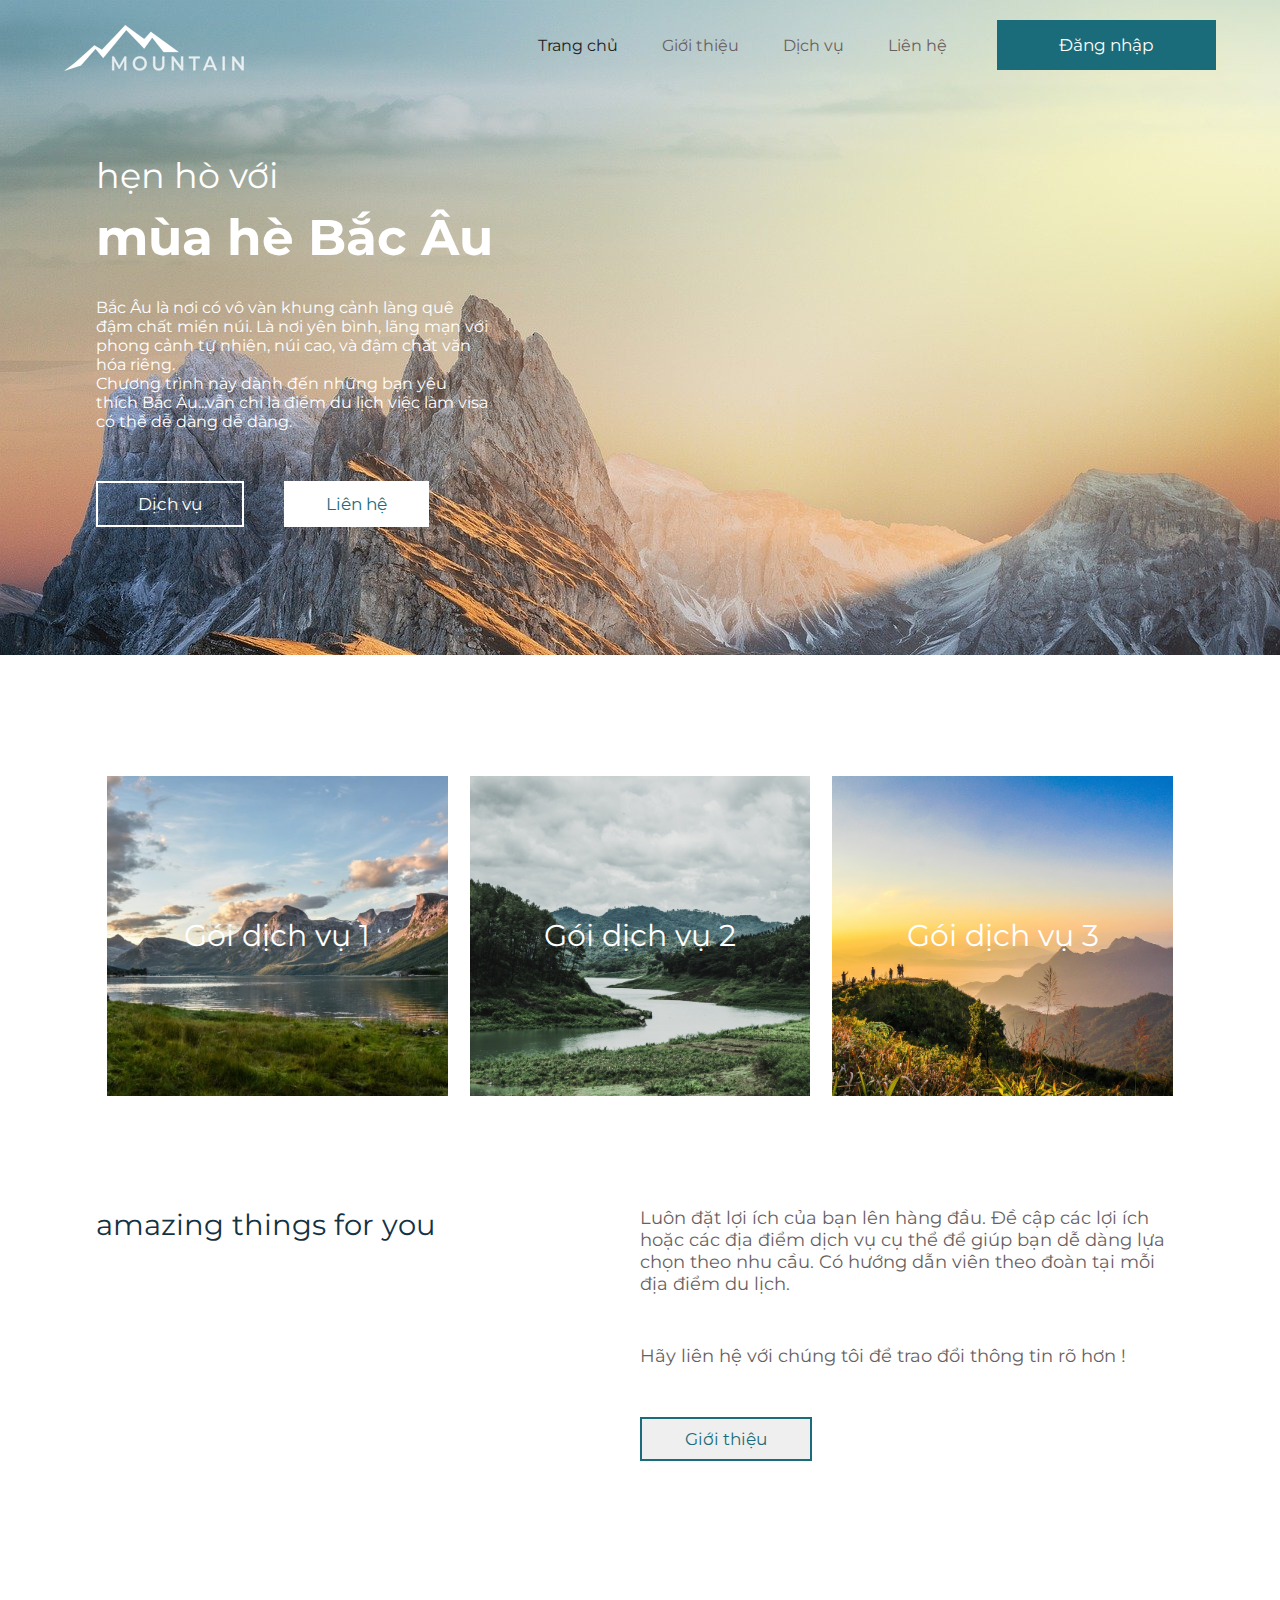
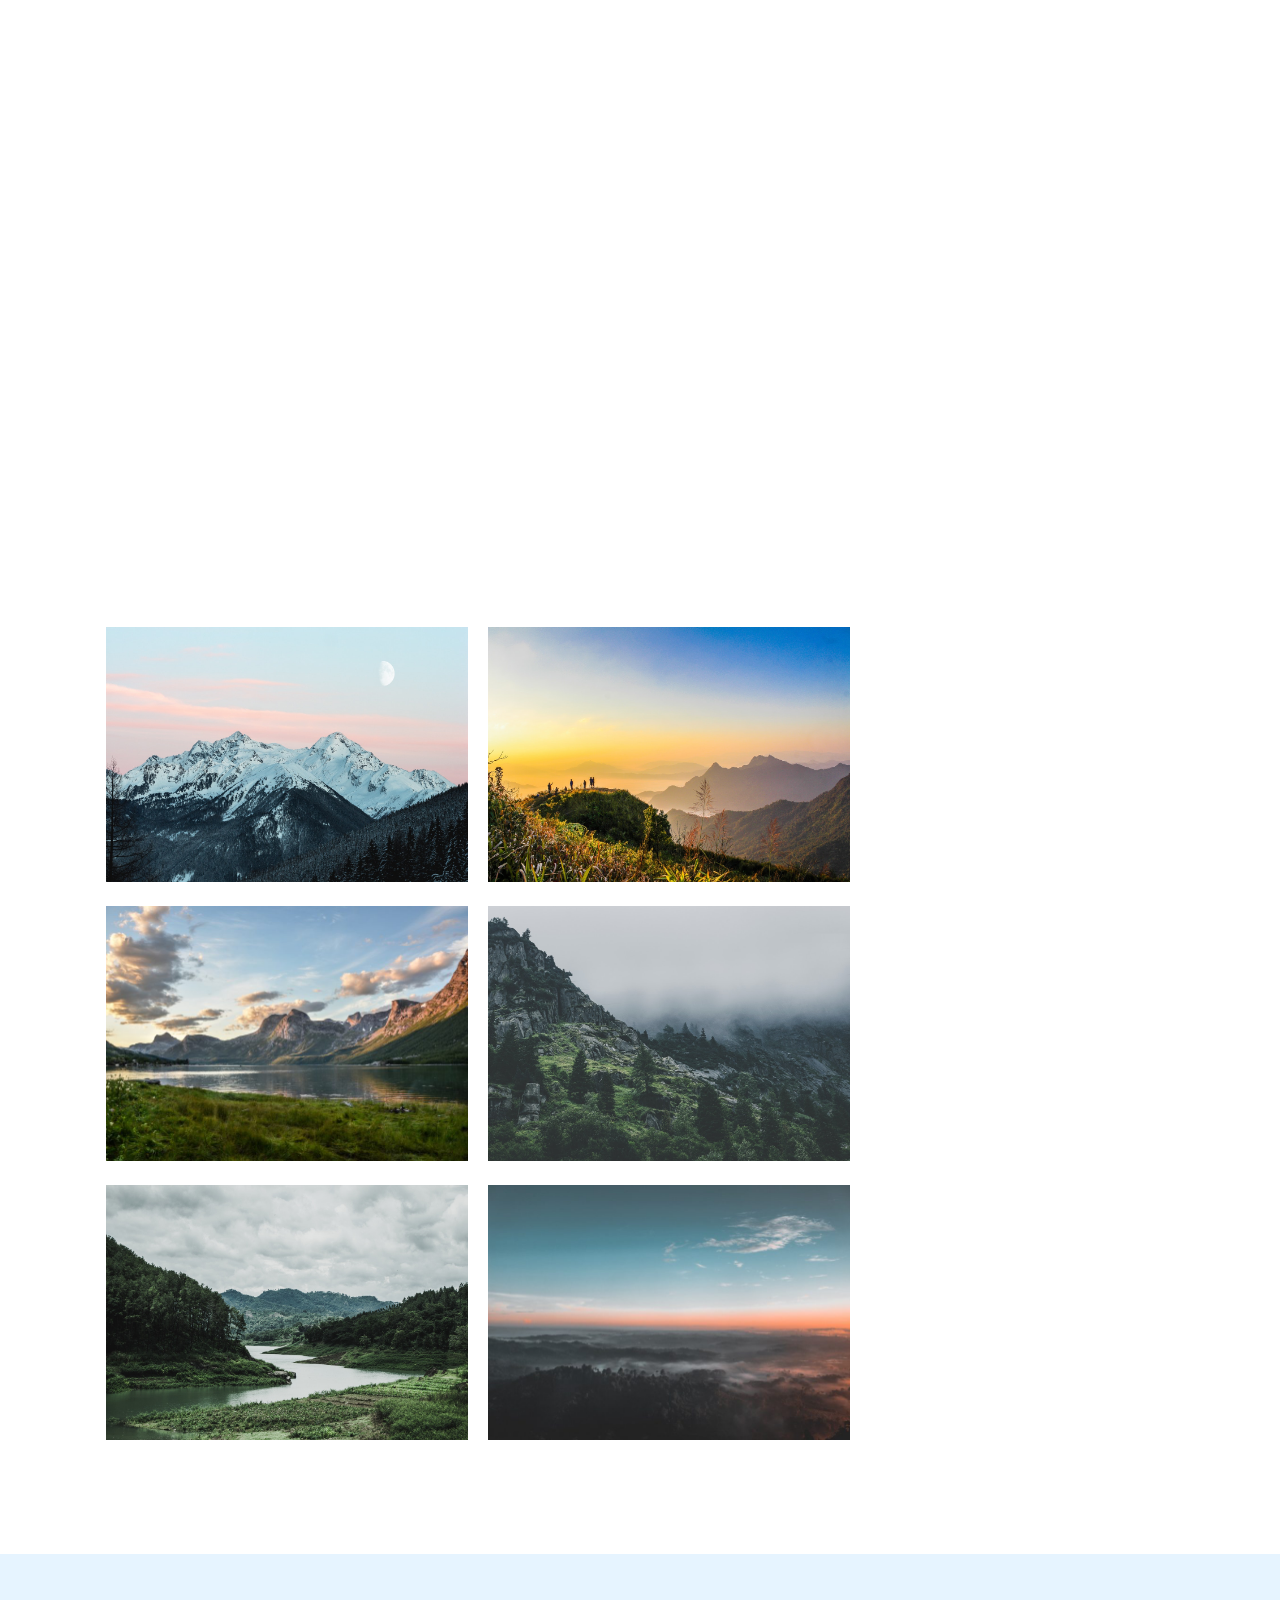
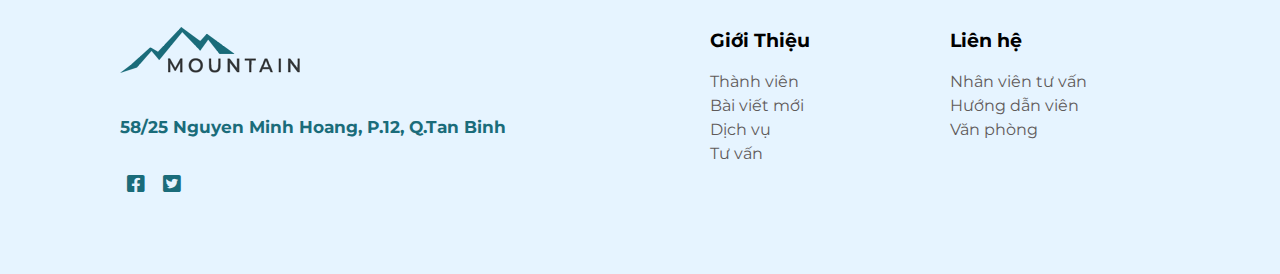
<file: index.html>
<!DOCTYPE html>
<html lang="en">

<head>
    <meta charset="UTF-8">
    <meta name="viewport" content="width=device-width, initial-scale=1.0">
    <link rel="stylesheet" href="https://use.fontawesome.com/releases/v5.6.3/css/all.css">
    <link rel="stylesheet" href="style.css">
    <title>Trang chủ</title>
</head>

<body>

    <!-- element background -->
    <div class="element-background">

        <!-- header content-->
        <div class="header">
            <div class="logo">
                <a href="index.html"><img src="img/logo1.png" alt=""></a>
            </div>
            <div class="nav-bar">
                <ul>
                    <li>
                        <a href="index.html">Trang chủ</a>
                        <a href="giới thiệu/about.html">Giới thiệu</a>
                        <a href="dịch vụ/sevice.html">Dịch vụ</a>
                        <a href="liên hệ/contact.html">Liên hệ</a>
                    </li>
                </ul>
            </div>
            <a href="đănng nhập/login.html"><button class="btn-login">Đăng nhập</button></a>
        </div>

        <!-- main header content -->
        <div class="recomment">

            <!-- main recomment content -->
            <div class="main-recomment">
                <div class="h3-recomment">
                    <h3>hẹn hò với</h3>
                </div>
                <div class="h1-recomment">
                    <h1>mùa hè Bắc Âu</h1>
                </div>
                <div class="p-recomment">
                    <p>Bắc Âu là nơi có vô vàn khung cảnh làng quê đậm chất miền núi.
                        Là nơi yên bình, lãng mạn với phong cảnh tự nhiên, núi cao, và đậm chất văn hóa riêng.<br>
                        Chương trình này dành đến những bạn yêu thích Bắc Âu...vẫn chỉ là điểm du lịch việc
                        làm visa có thể dễ dàng dễ dàng.</p>
                </div>
                <div class="btn">
                    <a href="dịch vụ/sevice.html"><button class="btn-service">Dịch vụ</button></a>
                    <a href="liên hệ/contact.html"><button class="btn-contact  ">Liên hệ</button></a>
                </div>
            </div>

            <!-- video recomment content -->
            <div class="video">
                <iframe width="560" height="315" src="https://www.youtube.com/embed/JkTsrBFXvHk" frameborder="0"
                    allow="accelerometer; autoplay; encrypted-media; gyroscope; picture-in-picture" allowfullscreen>
                </iframe>
            </div>
        </div>
    </div>

    <!-- element sevices main -->
    <div class="element-main">

        <!-- services content -->
        <div class="services">
            <div class="service-1">
                <a href="dịch vụ 1/service1.html">
                    <h2>Gói dịch vụ 1</h2>
                </a>
            </div>
            <div class="service-2">
                <a href="dịch vụ 2/service2.html">
                    <h2>Gói dịch vụ 2</h2>
                </a>
            </div>
            <div class="service-3">
                <a href="dịch vụ 3/service.html">
                    <h2>Gói dịch vụ 3</h2>
                </a>
            </div>
        </div>

        <!-- text service -->
        <div class="text-service">
            <div class="text-left">
                <h3>amazing things for you</h3>
            </div>
            <div class="text-right">
                <p>Luôn đặt lợi ích của bạn lên hàng đầu. Đề cập các lợi ích hoặc các địa điểm dịch vụ cụ thể để giúp
                    bạn
                    dễ dàng lựa chọn theo nhu cầu. Có hướng dẫn viên theo đoàn tại mỗi địa điểm du lịch.
                </p>
                <p>Hãy liên hệ với chúng tôi để trao đổi thông tin rõ hơn !</p>
                <div class="btn-services">
                    <a href="giới thiệu/about.html"><button class="btn-services">Giới thiệu</button></a>
                </div>
            </div>
        </div>
    </div>

    <!-- element contact -->
    <div class="contact-background">
        <h1>Liên hệ</h1>
        <p>Bạn có thể đăng ký ở form phía dưới sau khi click vào “Liên hệ”. Để team có thể liên hệ cho bạn sớm hơn.</p>
        <a href="liên hệ/contact.html"><button class="btn-contact-team">Liên hệ</button></a>
    </div>

    <!-- element list images -->
    <div class="list">
        <div class="items">
            <img src="img/snowy-mountain-1287145.jpg" class="myImg" onclick="openModal();currentSlide(1)" alt="">
        </div>
        <div class="items">
            <img src="img/photo-of-people-standing-on-top-of-mountain-near-grasses-733162.jpg" class="myImg"
                onclick="openModal();currentSlide(2)" alt="">
        </div>
        <div class="items">
            <img src="img/mountain-and-lake-at-sunset-135157-768x512.jpg" class="myImg"
                onclick="openModal();currentSlide(3)" alt="">
        </div>
        <div class="items">
            <img src="img/green-leafed-trees-during-fog-time-167684.jpg" class="myImg"
                onclick="openModal();currentSlide(4)" alt="">
        </div>
        <div class="items">
            <img src="img/green-grass-field-and-mountain-1034887.jpg" class="myImg"
                onclick="openModal();currentSlide(5)" alt="">
        </div>
        <div class="items">
            <img src="img/bird-s-eye-view-photography-of-green-forest-1208379-768x512.jpg" class="myImg"
                onclick="openModal();currentSlide(6)" alt="">
        </div>
    </div>

    <!-- the modal of list images -->
    <div id="myModal" class="modal">
        <!--the close button-->
        <span class="close" onclick="closeModal()">&times;</span>

        <!--modal content-->
        <div class="mySlides">
            <img src="img/snowy-mountain-1287145.jpg" >
        </div>
        <div class="mySlides">
            <img src="img/photo-of-people-standing-on-top-of-mountain-near-grasses-733162.jpg" >
        </div>
        <div class="mySlides">
            <img src="img/mountain-and-lake-at-sunset-135157-768x512.jpg" >
        </div>
        <div class="mySlides">
            <img src="img/green-leafed-trees-during-fog-time-167684.jpg" >
        </div>
        <div class="mySlides">
            <img src="img/green-grass-field-and-mountain-1034887.jpg" >
        </div>
        <div class="mySlides">
            <img src="img/bird-s-eye-view-photography-of-green-forest-1208379-768x512.jpg">
        </div>

        <!-- Next/previous controls -->
        <a class="prev" onclick="plusSlides(-1)">&#10094;</a>
        <a class="next" onclick="plusSlides(1)">&#10095;</a>
    </div>

    <!-- footer content -->
    <div class="footer">
        <div class="footer-left">
            <img src="img/logo1-dark.png" alt="">
            <div class="address">
                <h5>58/25 Nguyen Minh Hoang, P.12, Q.Tan Binh</h5>
            </div>
            <div class="social-icon">
                <i class="fab fa-facebook-square"></i>
                <i class="fab fa-twitter-square"></i>
            </div>
        </div>
        <div class="footer-right">
            <div class="footer-text">
                <h3>Giới Thiệu</h3>
                <p>Thành viên</p>
                <p>Bài viết mới</p>
                <p>Dịch vụ</p>
                <p>Tư vấn</p>
            </div>
            <div class="footer-text">
                <h3>Liên hệ</h3>
                <p>Nhân viên tư vấn</p>
                <p>Hướng dẫn viên</p>
                <p>Văn phòng</p>
            </div>
        </div>
    </div>

    <!-- button scroll top -->
    <button id="btnTop" onclick="topFunction()" title="go to top">
        <i class="fa fa-arrow-up" aria-hidden="true"></i>
    </button>

    <script src="js.js"></script>
</body>

</html>
</file>
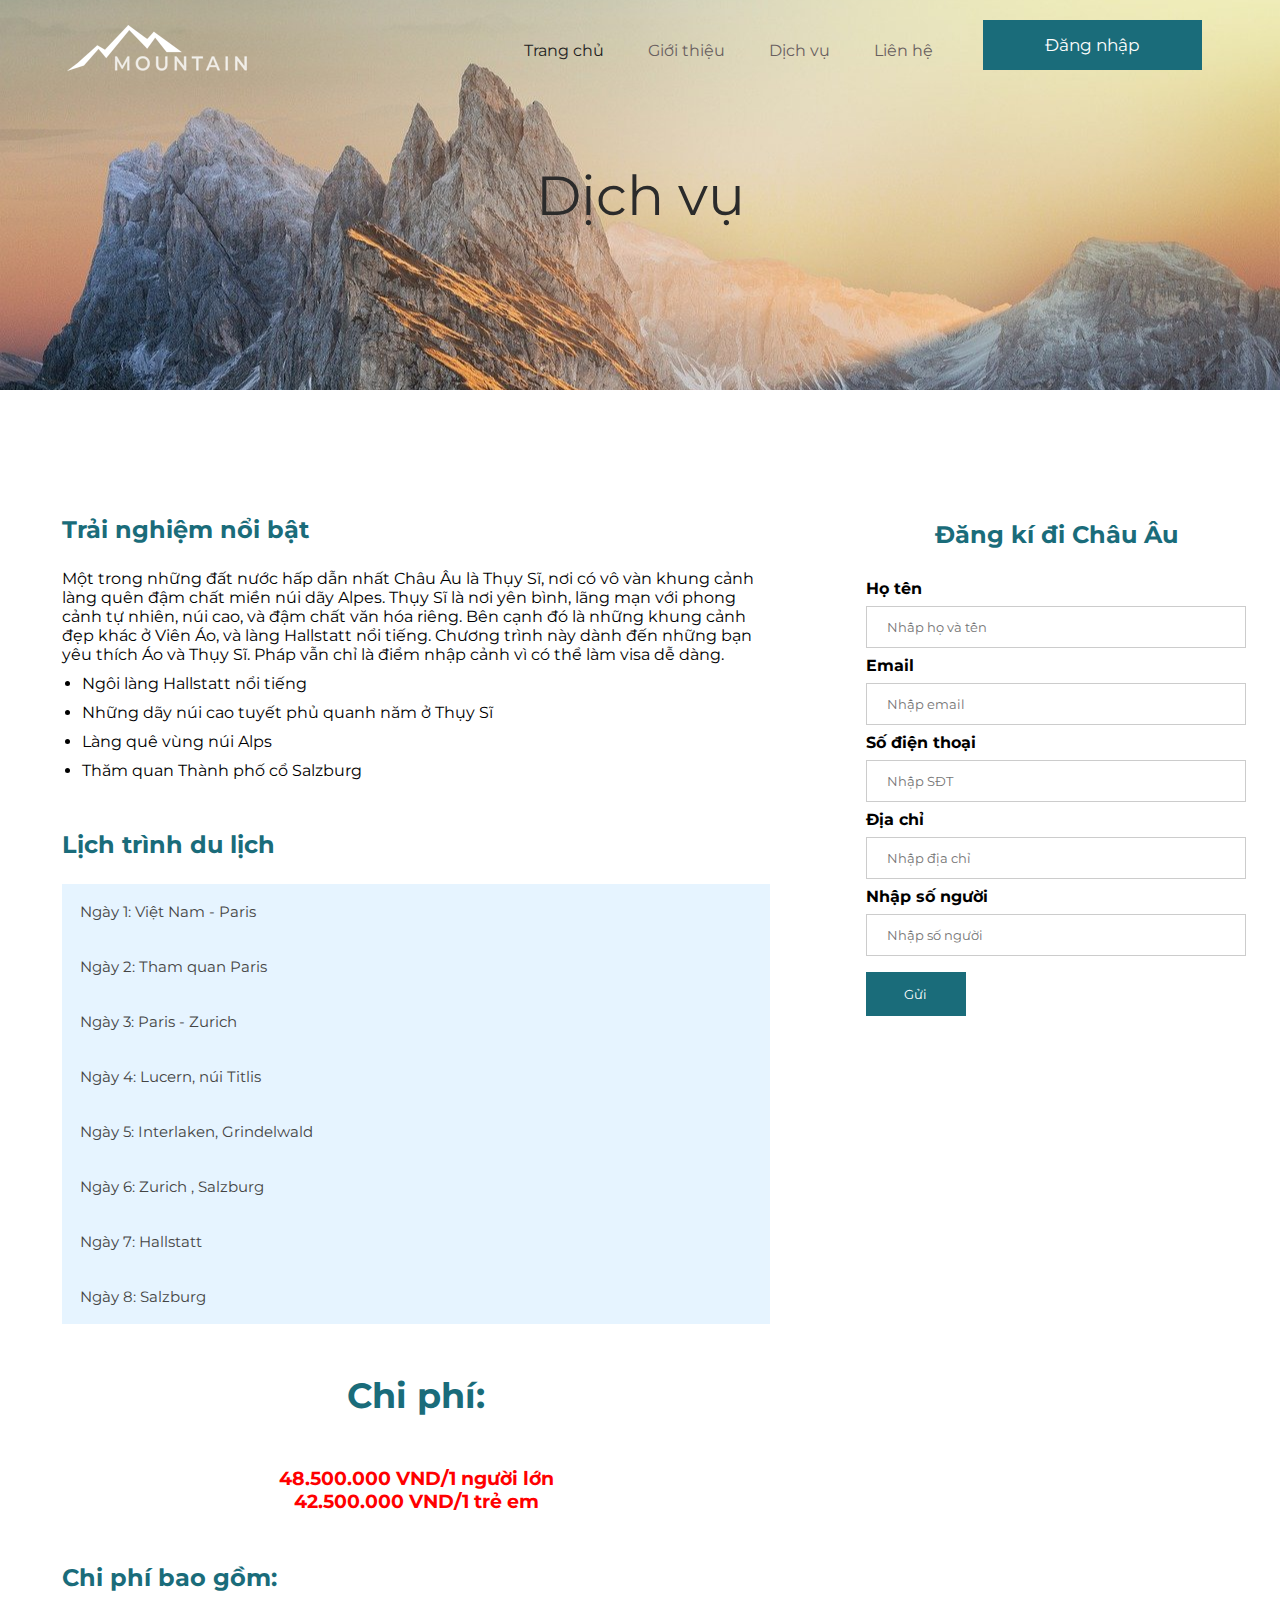
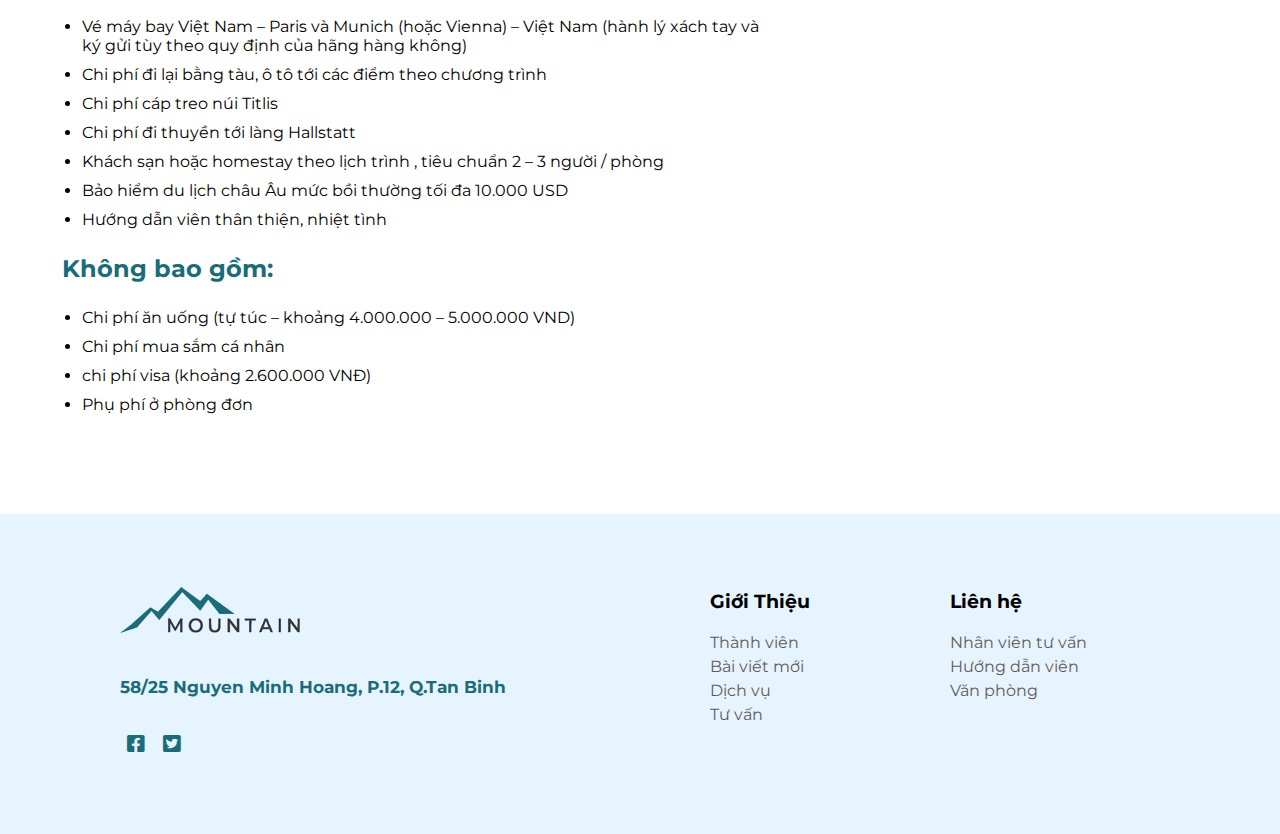
<file: dịch vụ 1/service1.html>
<!DOCTYPE html>
<html lang="en">

<head>
    <meta charset="UTF-8">
    <meta name="viewport" content="width=device-width, initial-scale=1.0">
    <link rel="stylesheet" href="https://use.fontawesome.com/releases/v5.6.3/css/all.css">
    <link rel="stylesheet" href="sevice1.css">
    <title>Dịch vụ 1</title>
</head>

<body>
    <!-- element background -->
    <div class="element-background">

        <!-- header content-->
        <div class="header">
            <div class="logo">
                <a href="../index.html"><img src="../img/logo1.png" alt=""></a>
            </div>
            <div class="nav-bar">
                <ul>
                    <li>
                        <a href="../index.html">Trang chủ</a>
                        <a href="../giới thiệu/about.html">Giới thiệu</a>
                        <a href="../dịch vụ/sevice.html">Dịch vụ</a>
                        <a href="../liên hệ/contact.html">Liên hệ</a>
                    </li>
                </ul>
            </div>
            <a href="../đănng nhập/login.html"><button class="btn-login">Đăng nhập</button></a>
        </div>

        <!-- text header -->
        <h1 class="text-header">Dịch vụ</h1>
    </div>

    <!-- main content -->
    <div class="main">

        <!-- main left -->
        <div class="main-left">
            <div class="main-recomment">
                <h2 class="h2-main">Trải nghiệm nổi bật</h2>
                <p>Một trong những đất nước hấp dẫn nhất Châu Âu là Thụy Sĩ, nơi có vô vàn khung cảnh làng quên đậm chất
                    miền núi dãy Alpes. Thụy Sĩ là nơi yên bình, lãng mạn với phong cảnh tự nhiên, núi cao, và đậm chất
                    văn
                    hóa riêng. Bên cạnh đó là những khung cảnh đẹp khác ở Viên Áo, và làng Hallstatt nổi tiếng. Chương
                    trình
                    này dành đến những bạn yêu thích Áo và Thụy Sĩ. Pháp vẫn chỉ là điểm nhập cảnh vì có thể làm visa dễ
                    dàng.</p>
                <ul>
                    <li>Ngôi làng Hallstatt nổi tiếng</li>
                    <li>Những dãy núi cao tuyết phủ quanh năm ở Thụy Sĩ</li>
                    <li>Làng quê vùng núi Alps</li>
                    <li>Thăm quan Thành phố cổ Salzburg</li>
                </ul>
            </div>

            <div class="tour">
                <h2 class="h2-main">Lịch trình du lịch</h2>
                <button class="accordion">Ngày 1: Việt Nam - Paris</button>
                <div class="panel">
                    <p>Sáng khởi hành từ Việt Nam<br>
                        Tối hạ cánh ở sân bay Charles de Gaulle. Về khách sạn nhận phòng, nghỉ ngơi<br>
                        hoặc bay đêm, sáng ngày 2 tới Paris và đi thăm quan luôn </p>
                </div>
                <button class="accordion">Ngày 2: Tham quan Paris</button>
                <div class="panel">
                    <p>Trường hợp bay đêm từ ngày 1,<br>
                        7.00: hạ cánh / đi taxi (hoặc xe ô tô riêng về khách sạn). Gửi hành lý ở khách sạn<br>
                        10.00: Thăm quan những công trình tiêu biểu nhất của thành phố Paris như tháp Eiffel,<br>
                        Ăn trưa ở gần đại lộ Champs Elysees. Sau đó thăm quan đại lộ Champs Elysees,…<br>
                        Cuối chiều dạo sông Seine thăm nhà thờ Đức Bà<br>
                        Nghỉ đêm ở Paris<br>
                        Di chuyển bằng metro tại Paris </p>
                </div>
                <button class="accordion">Ngày 3: Paris - Zurich</button>
                <div class="panel">
                    <p>Dự kiến 7.00 : Sáng đi tàu tới Zurich<br>
                        11.30 : tới Zurich / ăn trưa tự túc ở gần Ga<br>
                        về khách sạn gửi hành lý (hoặc check in nếu được)<br>
                        13.00: Chiều thăm quan thành phố Zurich xinh đẹp bao gồm hồ Zurich, tòa nhà Opernhaus (Opernhaus
                        mang phong cách tân cổ điển là công trình giữ một vai trò quan trọng trong lịch sử hình thành và
                        phát triển của Opera tại Thụy Sĩ)<br>
                        16.00 : thăm quan khu Bahnhofstrasse (khu ăn uống, mua sắm lớn nhất ở Zurich)<br>
                        Nghỉ đêm tại Zurich </p>
                </div>
                <button class="accordion">Ngày 4: Lucern, núi Titlis</button>
                <div class="panel">
                    <p>8.00 : bắt tàu đi Thăm núi Titlis, một trong những ngọn núi đẹp nhất châu Âu nằm trên dãy Alps.
                        Trải nghiệm đi cáp treo, cầu kính trên đỉnh núi tuyết.<br>
                        10.00 : tới Tilis<br>
                        Ăn trưa tự túc trên núi<br>
                        14.30 : đi tàu về Lucerne<br>
                        15.30 : tới Lucerne / Chiều ghé thăm thành phố Lucerne yên bình với cầu cổ Chapel và khu phố cổ
                        St. Peter<br>
                        Ăn tối ở Lucerne<br>
                        19.00 : bắt tàu về lại Zurich / Tối về Zurich nghỉ đêm </p>
                </div>
                <button class="accordion">Ngày 5: Interlaken, Grindelwald</button>
                <div class="panel">
                    <p>8.00 : Di chuyển đi Interlaken và thăm quan thị trấn nằm dưới chân núi Jungfrau huyền thoại<br>
                        12.00 : đi tới Grindelwald, một trong những ngôi làng đẹp nhất của Thụy Sĩ.<br>
                        17.00 : từ Grindelwald về lại Zurich<br>
                        Ngủ đêm ở Zurich</p>
                </div>
                <button class="accordion">Ngày 6: Zurich , Salzburg </button>
                <div class="panel">
                    <p>8.00 : đi xe bus hoặc tàu điện thăm quan, mua sắm ở Zurich (mở, tự do lựa chọn)
                        trả phòng khách sạn, sau đó thăm quan Zurich ăn trưa ở Zurich<br>
                        13.00 : đi tàu từ Zurich tới Salzburg (Áo)<br>
                        16.00 : nhận phòng khách sạn / nghỉ ngơi<br>
                        Tự do thăm quan và ăn uống ở Salzburg<br>
                        Ngủ ở Salzburg</p>
                </div>
                <button class="accordion">Ngày 7: Hallstatt </button>
                <div class="panel">
                    <p>8.00 : bắt tàu đi Đi thăm làng Hallstatt, ngôi làng đẹp nổi tiếng bên dãi núi Alps Ngủ ở
                        Salzbug<br>
                        11.00 : tới hồ Hallstatt see / bắt phà sang làng Hallstatt<br>
                        Ăn trưa tại đây<br>
                        Thăm quan cả chiều tại làng Hallstatt<br>
                        16.00 : về lại Salzburg<br>
                        19.00 : về tới Salzburg<br>
                        Ăn tối tự túc<br>
                        ngủ đêm tại đây</p>
                </div>
                <button class="accordion">Ngày 8: Salzburg </button>
                <div class="panel">
                    <p>Tự do thăm quan, mua sắm, ăn uống ở thành phố Salzburg, quê hương của thiên tài soạn nhạc
                        Mozart.<br>
                        Tối lên máy bay về lại Việt Nam từ sân bay Munich (Đức) hoặc Vienna (Áo)<br>
                        Hoặc sẽ ngủ thêm 1 đêm và bay về từ sáng ngày thứ 9.
                </div>
            </div>

            <div class="price">
                <h4>Chi phí:</h4>
                <h3 class="h3-price">48.500.000 VND/1 người lớn<br>
                    42.500.000 VND/1 trẻ em
                </h3>
                <h2 class="h2-main">Chi phí bao gồm:</h2>
                <ul>
                    <li>Vé máy bay Việt Nam – Paris và Munich (hoặc Vienna) – Việt Nam (hành lý xách tay và ký gửi tùy
                        theo quy định của hãng hàng không)</li>
                    <li>Chi phí đi lại bằng tàu, ô tô tới các điểm theo chương trình</li>
                    <li>Chi phí cáp treo núi Titlis</li>
                    <li>Chi phí đi thuyền tới làng Hallstatt</li>
                    <li>Khách sạn hoặc homestay theo lịch trình , tiêu chuẩn 2 – 3 người / phòng</li>
                    <li>Bảo hiểm du lịch châu Âu mức bồi thường tối đa 10.000 USD</li>
                    <li>Hướng dẫn viên thân thiện, nhiệt tình</li>
                </ul>
                <h2 class="h2-main">Không bao gồm:</h2>
                <ul>
                    <li>Chi phí ăn uống (tự túc – khoảng 4.000.000 – 5.000.000 VND)</li>
                    <li>Chi phí mua sắm cá nhân</li>
                    <li>chi phí visa (khoảng 2.600.000 VNĐ)</li>
                    <li>Phụ phí ở phòng đơn</li>
                </ul>
            </div>
        </div>

        <!-- main right -->
        <div class="main-right">
            <h2 class="h2-signup">Đăng kí đi Châu Âu</h2>
            <!-- signup content -->
            <form action="">
                <label for="uname"><b>Họ tên</b></label>
                <input type="text" placeholder="Nhâp họ và tên" name="uname" required />

                <label for="email"><b>Email</b></label>
                <input type="text" placeholder="Nhập email" name="psw" required />

                <label for="number"><b>Số điện thoại</b></label>
                <input type="text" placeholder="Nhập SĐT" name="number" required />

                <label for="dress"><b>Địa chỉ</b></label>
                <input type="text" placeholder="Nhập địa chỉ" name="adress" required />

                <label for="number"><b>Nhập số người</b></label>
                <input type="number" placeholder="Nhập số người" name="number" required>

                <button class="btn-submit" type="submit">Gửi</button>
            </form>

        </div>
    </div>

    <!-- footer content -->
    <div class="footer">
        <div class="footer-left">
            <img src="img/logo1-dark.png" alt="">
            <div class="address">
                <h5>58/25 Nguyen Minh Hoang, P.12, Q.Tan Binh</h5>
            </div>
            <div class="social-icon">
                <i class="fab fa-facebook-square"></i>
                <i class="fab fa-twitter-square"></i>
            </div>
        </div>
        <div class="footer-right">
            <div class="footer-text">
                <h3>Giới Thiệu</h3>
                <p>Thành viên</p>
                <p>Bài viết mới</p>
                <p>Dịch vụ</p>
                <p>Tư vấn</p>
            </div>
            <div class="footer-text">
                <h3>Liên hệ</h3>
                <p>Nhân viên tư vấn</p>
                <p>Hướng dẫn viên</p>
                <p>Văn phòng</p>
            </div>
        </div>
    </div>

    <!-- button scroll top -->
    <button id="btnTop" onclick="topFunction()" title="go to top">
        <i class="fa fa-arrow-up" aria-hidden="true"></i>
    </button>

    <script src="sevice1.js"></script>
</body>

</html>
</file>
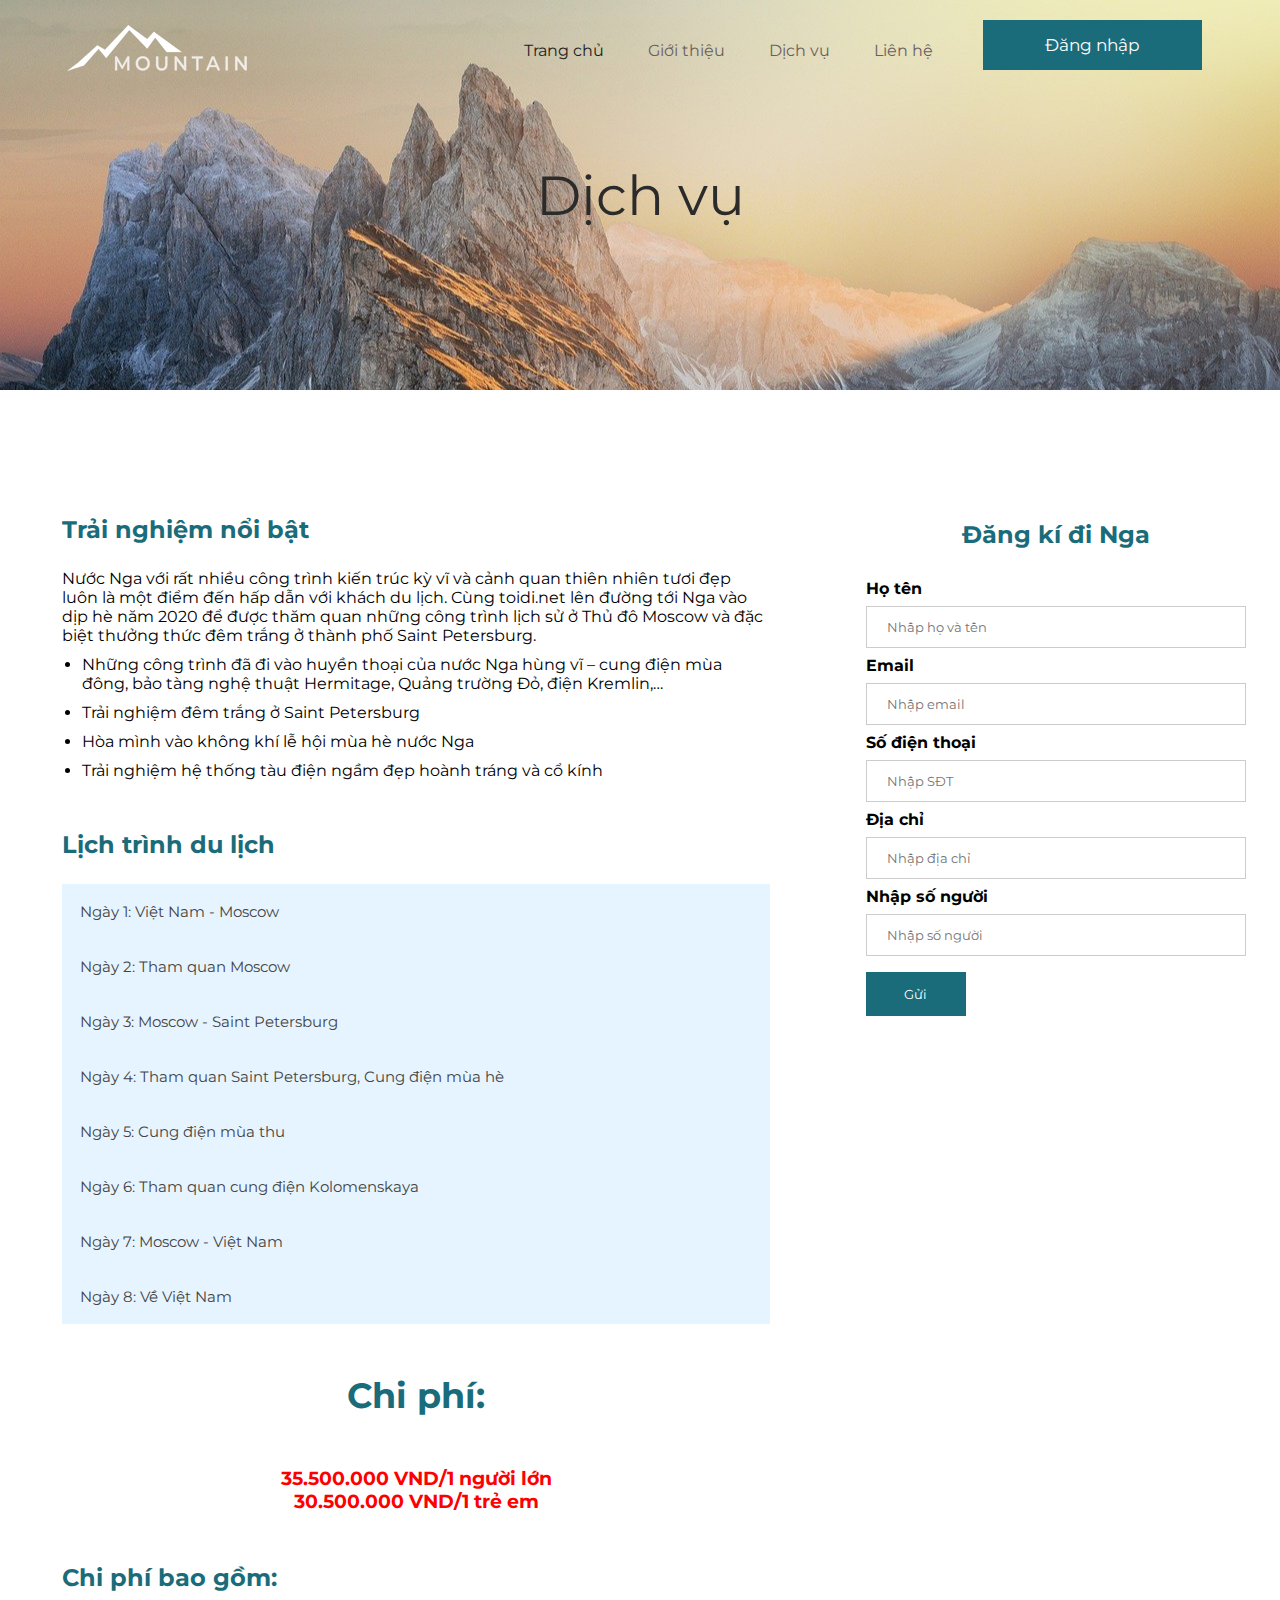
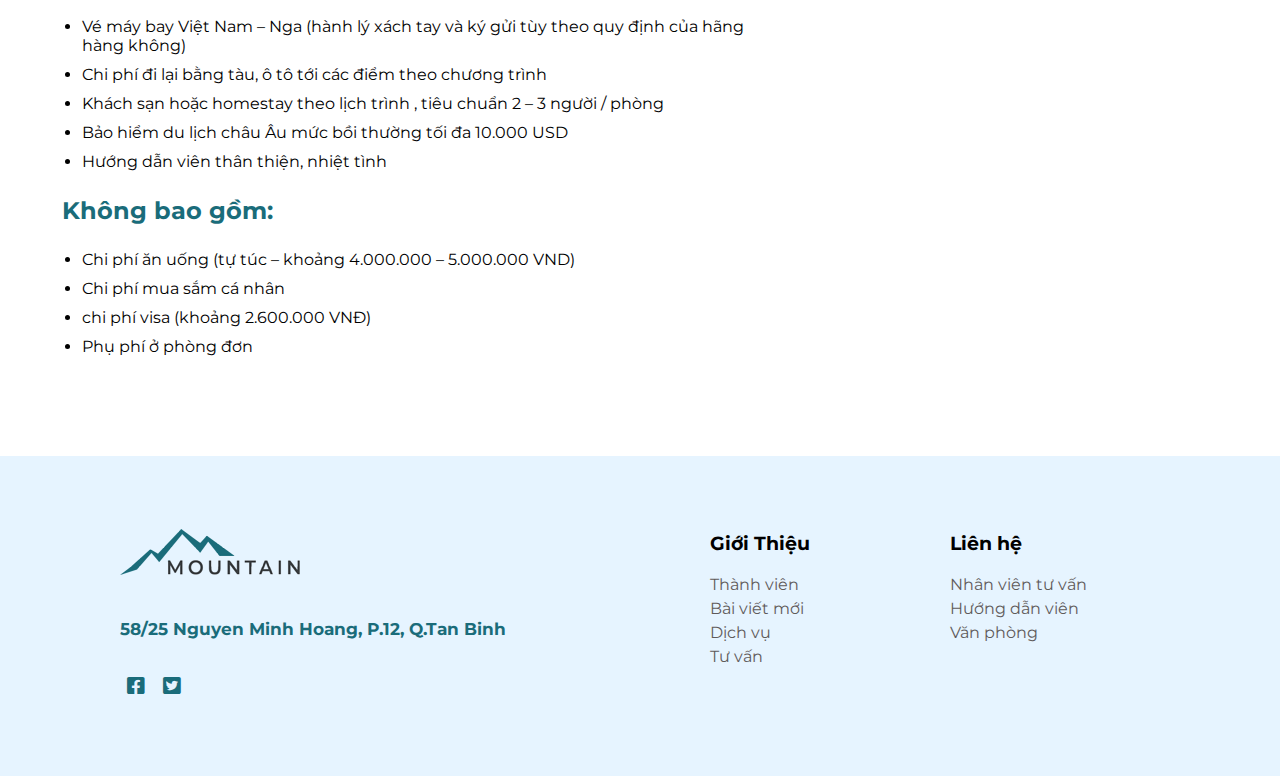
<file: dịch vụ 2/service2.html>
<!DOCTYPE html>
<html lang="en">

<head>
    <meta charset="UTF-8">
    <meta name="viewport" content="width=device-width, initial-scale=1.0">
    <link rel="stylesheet" href="https://use.fontawesome.com/releases/v5.6.3/css/all.css">
    <link rel="stylesheet" href="service2.css">
    <title>Dịch vụ 2</title>
</head>

<body>
    <!-- element background -->
    <div class="element-background">

        <!-- header content-->
        <div class="header">
            <div class="logo">
                <a href="../index.html"><img src="../img/logo1.png" alt=""></a>
            </div>
            <div class="nav-bar">
                <ul>
                    <li>
                        <a href="../index.html">Trang chủ</a>
                        <a href="../giới thiệu/about.html">Giới thiệu</a>
                        <a href="../dịch vụ/sevice.html">Dịch vụ</a>
                        <a href="../liên hệ/contact.html">Liên hệ</a>
                    </li>
                </ul>
            </div>
            <a href="../đănng nhập/login.html"><button class="btn-login">Đăng nhập</button></a>
        </div>

        <!-- text header -->
        <h1 class="text-header">Dịch vụ</h1>
    </div>

    <!-- main content -->
    <div class="main">

        <!-- main left -->
        <div class="main-left">
            <div class="main-recomment">
                <h2 class="h2-main">Trải nghiệm nổi bật</h2>
                <p>Nước Nga với rất nhiều công trình kiến trúc kỳ vĩ và cảnh quan thiên nhiên tươi đẹp luôn là một điểm
                    đến hấp dẫn với khách du lịch. Cùng toidi.net lên đường tới Nga vào dịp hè năm 2020 để được thăm
                    quan những công trình lịch sử ở Thủ đô Moscow và đặc biệt thưởng thức đêm trắng ở thành phố Saint
                    Petersburg.</p>
                <ul>
                    <li>Những công trình đã đi vào huyền thoại của nước Nga hùng vĩ – cung điện mùa đông, bảo tàng nghệ
                        thuật Hermitage, Quảng trường Đỏ, điện Kremlin,…</li>
                    <li>Trải nghiệm đêm trắng ở Saint Petersburg</li>
                    <li>Hòa mình vào không khí lễ hội mùa hè nước Nga</li>
                    <li>Trải nghiệm hệ thống tàu điện ngầm đẹp hoành tráng và cổ kính</li>
                </ul>
            </div>

            <div class="tour">
                <h2 class="h2-main">Lịch trình du lịch</h2>
                <button class="accordion">Ngày 1: Việt Nam - Moscow</button>
                <div class="panel">
                    <p>Sáng xuất phát từ sân bay quốc tế Nội Bài (hoặc Tân Sơn Nhất)<br>
                        Chiều tối hạ cánh tại sân bay Domodedovo (hoặc Sheremetyevo), về khách sạn ăn uống, nghỉ
                        ngơi<br>
                    </p>
                </div>
                <button class="accordion">Ngày 2: Tham quan Moscow</button>
                <div class="panel">
                    <p>Sáng ghé thăm quảng trường Đỏ, điện Kremlin, nhà thờ thánh Basil, khu trung tâm thương mại
                        GUM.<br>
                        Quảng Trường Đỏ và nhà thờ thánh Basil được Ivan Hung đế xây dựng để kỷ niệm chiến thắng trước
                        quân Mông Cổ, mở ra thời đại thống trị của Nga Hoàng.<br>
                        Chiều ghé đồi chim sẻ, đại học Lomonosov. Đứng trên đồi Chim sẻ có thể nhìn thấy toàn cảnh thành
                        phố Moscow. Phía trên đồi là trường đại học danh tiếng Lomonosov (ngày nay tên là ĐH Tổng hợp
                        Moscow), nơi từng đào tạo rất nhiều vĩ nhân trong lịch sử Nga cũng như thế giới.<br>
                        Nghỉ đêm tại Moscow.<br>
                    </p>
                </div>
                <button class="accordion">Ngày 3: Moscow - Saint Petersburg</button>
                <div class="panel">
                    <p>Ăn sáng tự túc tại nhà nghỉ<br>
                        Sáng đi tàu nhanh (hoặc bay tới Saint Petersburg)<br>
                        Chiều đi thăm Cung điện mùa đông – bảo tàng nghệ thuật Hermitage. Cung điện Mùa Đông được xây
                        trong vòng 8 năm từ 1754 – 1762 theo yêu cầu của Nữ hoàng Elizaveta, từ đó tới năm 1917 cung
                        điện là nơi ở của tất cả các Nga Hoàng. Nơi đây đã chứng kiến nhiều sự kiện lịch sử hào hùng và
                        bi tráng của dân tộc Nga, đặc biệt là cuộc Cách mạng tháng Mười năm 1917. Hiện nay Cung điện mùa
                        đông trở thành bảo tàng nghệ thuật Hermitage, nơi lưu giữ khoảng trên 3 triệu báu vật, là một
                        trong hai bảo tàng lớn nhất thế giới cùng với Louvre tại Paris, Pháp.<br>
                        Tiếp tục đi bộ qua nhà thờ Issac ngắm toàn cảnh Saint Petersburg.<br>
                    </p>
                </div>
                <button class="accordion">Ngày 4: Tham quan Saint Petersburg, Cung điện mùa hè</button>
                <div class="panel">
                    <p>8.00 : bắt tàu đi Thăm núi Titlis, một trong những ngọn núi đẹp nhất châu Âu nằm trên dãy Alps.
                        Trải nghiệm đi cáp treo, cầu kính trên đỉnh núi tuyết.<br>
                        10.00 : tới Tilis<br>
                        Ăn trưa tự túc trên núi<br>
                        14.30 : đi tàu về Lucerne<br>
                        15.30 : tới Lucerne / Chiều ghé thăm thành phố Lucerne yên bình với cầu cổ Chapel và khu phố cổ
                        St. Peter<br>
                        Ăn tối ở Lucerne<br>
                        19.00 : bắt tàu về lại Zurich / Tối về Zurich nghỉ đêm </p>
                </div>
                <button class="accordion">Ngày 5: Cung điện mùa thu</button>
                <div class="panel">
                    <p>Sáng đi thăm nhà thờ thánh Kazan, các dòng kênh ở trung tâm Saint Petersburg và nhà thờ Máu đổ.
                        Saint Petersburg được ví như “Venice của đông Âu” với rất nhiều con kênh chảy qua những tòa nhà
                        cổ kính. Nơi đây cũng có rất nhiều nhà thờ với kiến trúc độc đáo và ấn tượng.<br>
                        Chiều thăm cung điện mùa hè ở thành phố Petergof. Cung điện được mệnh danh là “Thủ đô của những
                        đài Phun nước”, nằm ngay bên bờ vịnh Phần Lan, là nơi nghỉ dưỡng của Nga Hoàng vào mùa hè.<br>
                    </p>
                </div>
                <button class="accordion">Ngày 6: Tham quan cung điện Kolomenskaya </button>
                <div class="panel">
                    <p>Sáng về tới Moscow<br>
                        Chiều ghé thăm công viên Kolomenskaya, thưởng thức ẩm thực địa phương.<br>
                    </p>
                </div>
                <button class="accordion">Ngày 7: Moscow - Việt Nam </button>
                <div class="panel">
                    <p>Sáng: Tự do vui chơi, mua sắm<br>
                        Chiều ra sân bay về lại Việt Nam<br>
                    </p>
                </div>
                <button class="accordion">Ngày 8: Về Việt Nam </button>
                <div class="panel">
                    <p>Sáng về tới Việt Nam kết thúc hành trình.<br>
                    </p>
                </div>
            </div>

            <div class="price">
                <h4>Chi phí:</h4>
                <h3 class="h3-price">35.500.000 VND/1 người lớn<br>
                    30.500.000 VND/1 trẻ em
                </h3>
                <h2 class="h2-main">Chi phí bao gồm:</h2>
                <ul>
                    <li>Vé máy bay Việt Nam – Nga (hành lý xách tay và ký gửi tùy theo quy định của hãng hàng không)</li>
                    <li>Chi phí đi lại bằng tàu, ô tô tới các điểm theo chương trình</li>
                    <li>Khách sạn hoặc homestay theo lịch trình , tiêu chuẩn 2 – 3 người / phòng</li>
                    <li>Bảo hiểm du lịch châu Âu mức bồi thường tối đa 10.000 USD</li>
                    <li>Hướng dẫn viên thân thiện, nhiệt tình</li>
                </ul>
                <h2 class="h2-main">Không bao gồm:</h2>
                <ul>
                    <li>Chi phí ăn uống (tự túc – khoảng 4.000.000 – 5.000.000 VND)</li>
                    <li>Chi phí mua sắm cá nhân</li>
                    <li>chi phí visa (khoảng 2.600.000 VNĐ)</li>
                    <li>Phụ phí ở phòng đơn</li>
                </ul>
            </div>
        </div>

        <!-- main right -->
        <div class="main-right">
            <h2 class="h2-signup">Đăng kí đi Nga</h2>
            <!-- signup content -->
            <form action="">
                <label for="uname"><b>Họ tên</b></label>
                <input type="text" placeholder="Nhâp họ và tên" name="uname" required />

                <label for="email"><b>Email</b></label>
                <input type="text" placeholder="Nhập email" name="psw" required />

                <label for="number"><b>Số điện thoại</b></label>
                <input type="text" placeholder="Nhập SĐT" name="number" required />

                <label for="dress"><b>Địa chỉ</b></label>
                <input type="text" placeholder="Nhập địa chỉ" name="adress" required />

                <label for="number"><b>Nhập số người</b></label>
                <input type="number" placeholder="Nhập số người" name="number" required>

                <button class="btn-submit" type="submit">Gửi</button>
            </form>

        </div>
    </div>

    <!-- footer content -->
    <div class="footer">
        <div class="footer-left">
            <img src="img/logo1-dark.png" alt="">
            <div class="address">
                <h5>58/25 Nguyen Minh Hoang, P.12, Q.Tan Binh</h5>
            </div>
            <div class="social-icon">
                <i class="fab fa-facebook-square"></i>
                <i class="fab fa-twitter-square"></i>
            </div>
        </div>
        <div class="footer-right">
            <div class="footer-text">
                <h3>Giới Thiệu</h3>
                <p>Thành viên</p>
                <p>Bài viết mới</p>
                <p>Dịch vụ</p>
                <p>Tư vấn</p>
            </div>
            <div class="footer-text">
                <h3>Liên hệ</h3>
                <p>Nhân viên tư vấn</p>
                <p>Hướng dẫn viên</p>
                <p>Văn phòng</p>
            </div>
        </div>
    </div>

    <!-- button scroll top -->
    <button id="btnTop" onclick="topFunction()" title="go to top">
        <i class="fa fa-arrow-up" aria-hidden="true"></i>
    </button>

    <script src="service2.js"></script>
</body>

</html>
</file>
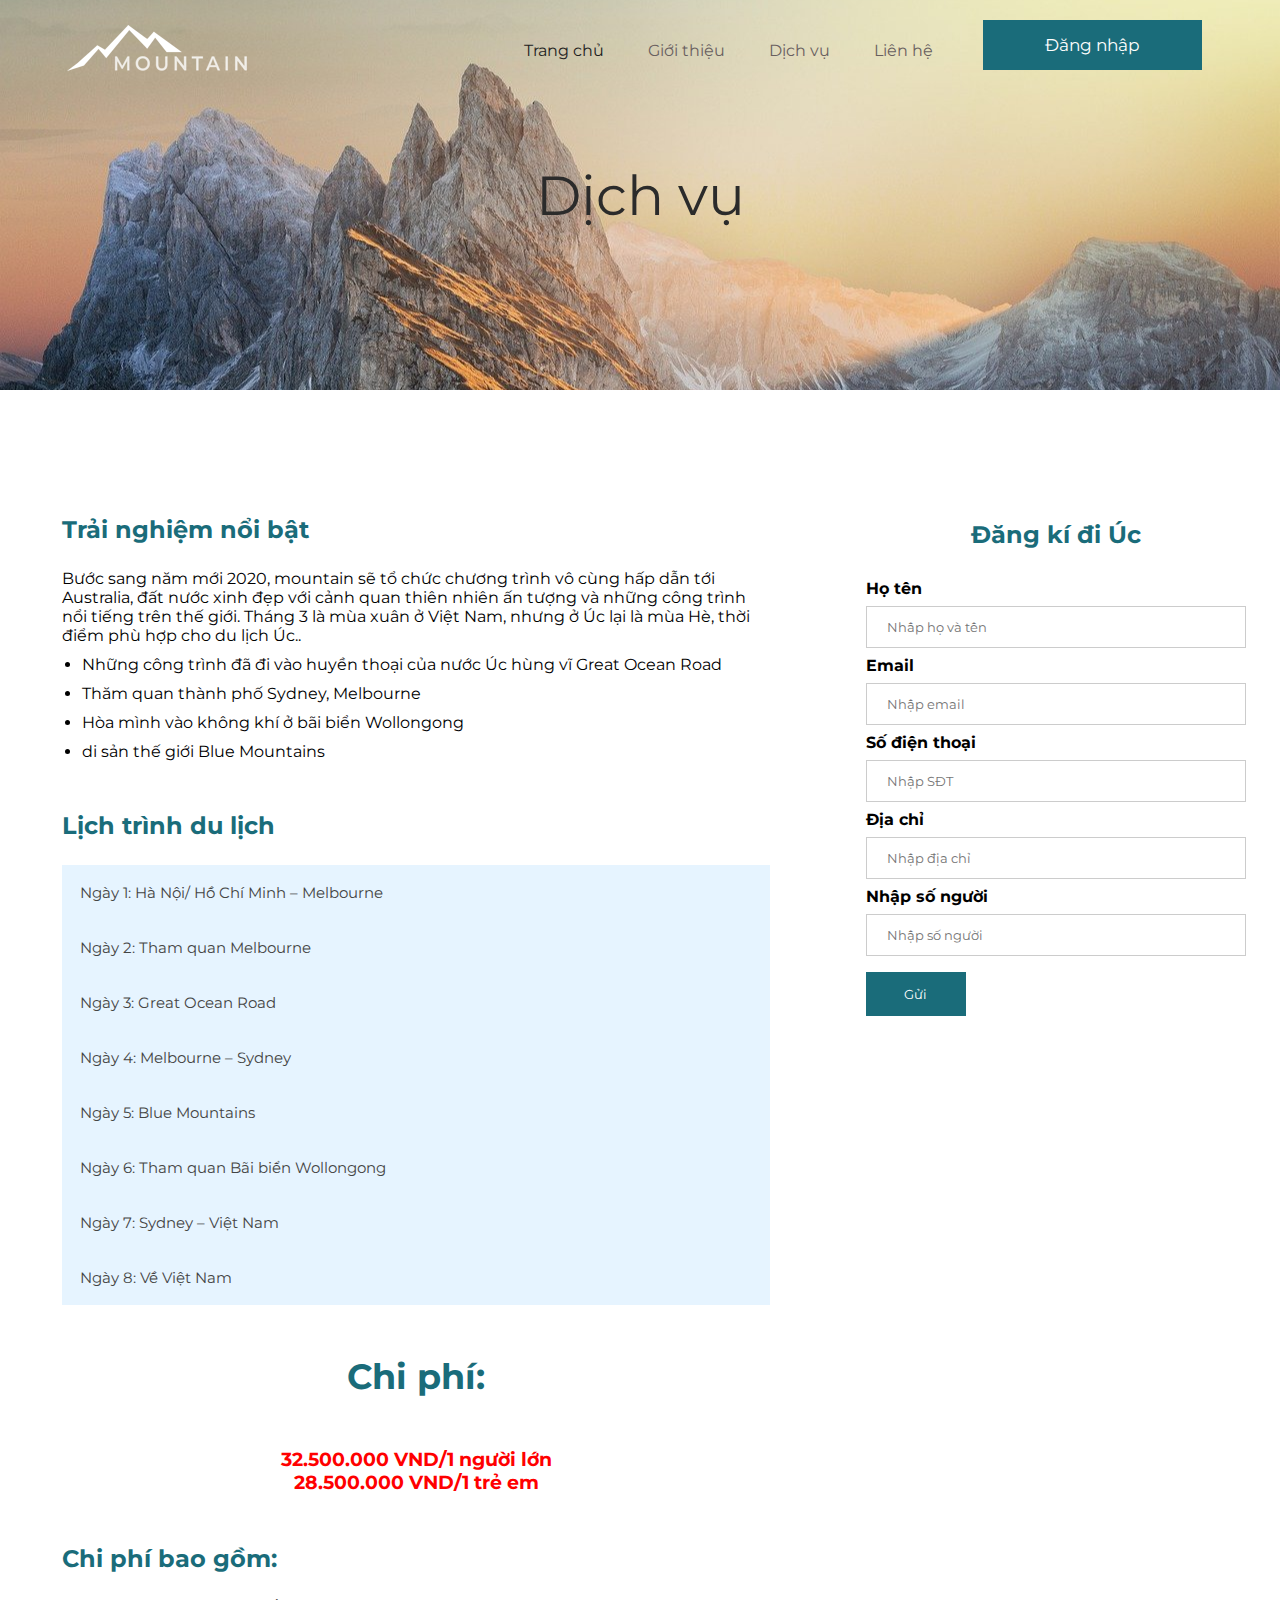
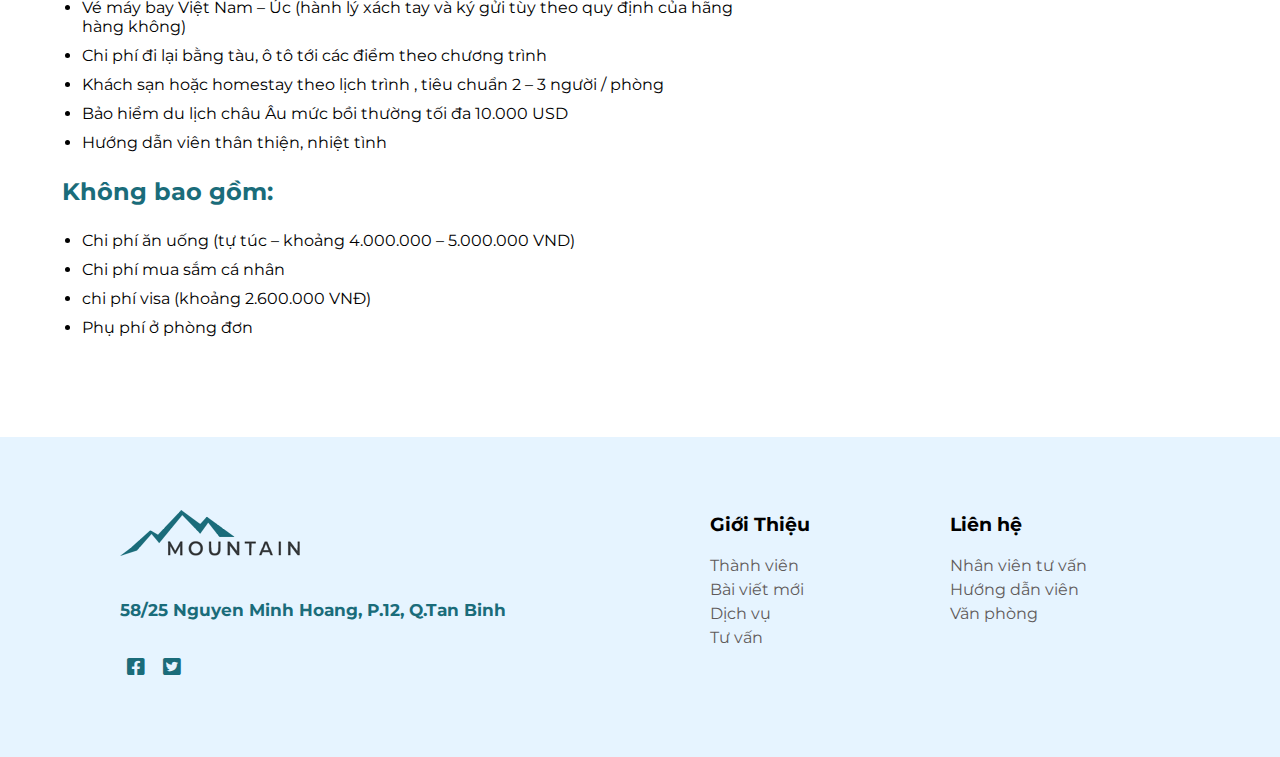
<file: dịch vụ 3/service3.html>
<!DOCTYPE html>
<html lang="en">

<head>
    <meta charset="UTF-8" />
    <meta name="viewport" content="width=device-width, initial-scale=1.0" />
    <link rel="stylesheet" href="https://use.fontawesome.com/releases/v5.6.3/css/all.css" />
    <link rel="stylesheet" href="service3.css" />
    <title>Dịch vụ 3</title>
</head>

<body>
    <!-- element background -->
    <div class="element-background">
        <!-- header content-->
        <div class="header">
            <div class="logo">
                <a href="../index.html"><img src="../img/logo1.png" alt="" /></a>
            </div>
            <div class="nav-bar">
                <ul>
                    <li>
                        <a href="../index.html">Trang chủ</a>
                        <a href="../giới thiệu/about.html">Giới thiệu</a>
                        <a href="../dịch vụ/sevice.html">Dịch vụ</a>
                        <a href="../liên hệ/contact.html">Liên hệ</a>
                    </li>
                </ul>
            </div>
            <a href="../đănng nhập/login.html"><button class="btn-login">Đăng nhập</button></a>
        </div>

        <!-- text header -->
        <h1 class="text-header">Dịch vụ</h1>
    </div>

    <!-- main content -->
    <div class="main">
        <!-- main left -->
        <div class="main-left">
            <div class="main-recomment">
                <h2 class="h2-main">Trải nghiệm nổi bật</h2>
                <p>
                    Bước sang năm mới 2020, mountain sẽ tổ chức chương trình vô cùng hấp
                    dẫn tới Australia, đất nước xinh đẹp với cảnh quan thiên nhiên ấn
                    tượng và những công trình nổi tiếng trên thế giới. Tháng 3 là mùa
                    xuân ở Việt Nam, nhưng ở Úc lại là mùa Hè, thời điểm phù hợp cho du
                    lịch Úc..
                </p>
                <ul>
                    <li>
                        Những công trình đã đi vào huyền thoại của nước Úc hùng vĩ Great Ocean Road
                    </li>
                    <li>Thăm quan thành phố Sydney, Melbourne</li>
                    <li>Hòa mình vào không khí ở bãi biển Wollongong</li>
                    <li>
                        di sản thế giới Blue Mountains
                    </li>
                </ul>
            </div>

            <div class="tour">
                <h2 class="h2-main">Lịch trình du lịch</h2>
                <button class="accordion">Ngày 1: Hà Nội/ Hồ Chí Minh – Melbourne</button>
                <div class="panel">
                    <p>
                        Sáng xuất phát từ sân bay quốc tế Nội Bài (hoặc Tân Sơn Nhất)<br />
                        Buổi tối có mặt ở sân bay lên máy bay đi Melbourne<br />
                    </p>
                </div>
                <button class="accordion">Ngày 2: Tham quan Melbourne</button>
                <div class="panel">
                    <p>
                        Sáng hạ cánh ở sân bay Melbourne, làm thủ tục nhập cảnh, về khách sạn nghỉ ngơi<br />
                        Chiều thăm quan trung tâm Melbourne: Cung triển lãm Hoàng Gia (di sản văn hóa thế giới), Bảo
                        tàng Melbourne, dạo quanh sông Yarra ngắm toàn cảnh thành phố.<br />
                        Nghỉ đêm ở Melbourne.<br />
                    </p>
                </div>
                <button class="accordion">Ngày 3: Great Ocean Road</button>
                <div class="panel">
                    <p>
                        Được xem là một trong những cung đường đẹp nhất ở nước Úc, chạy dọc theo bờ biển phía Tây Nam
                        bang Victoria, đi qua kỳ quan Twelve Apostles (12 vị tông đồ) và có cơ hội chiêm ngưỡng những
                        loài động vật hoang dã nổi tiếng của Úc như chuột túi, hải cẩu, chim emu,…<br />
                        Chuyến xe 1 ngày sẽ đưa cả đoàn đi qua ngọn hải đăng ở Aireys Inlet, dùng bữa trưa ở Apollo Bay,
                        thăm khu rừng Cape Otway và đặc biệt là thắng cảnh 12 Apostles.<br />
                        Tối về lại Melbourne nghỉ ngơi, tự do ăn uống vui chơi ở trung tâm.<br />
                    </p>
                </div>
                <button class="accordion">
                    Ngày 4: Melbourne – Sydney
                </button>
                <div class="panel">
                    <p>
                        Thăm khu nhà James Cook, sau đó thăm quan và ăn trưa ở chợ Victoria.<br />
                        Chiều ra sân bay Melbourne để đáp chuyến bay tới Sydney<br />
                        Nghỉ đêm ở Sydney.<br />
                    </p>
                </div>
                <button class="accordion">Ngày 5: Blue Mountains</button>
                <div class="panel">
                    <p>
                        Di sản Thế giới Greater Blue Mountains nổi tiếng các giá trị đặc sắc về địa lý, thực vật và văn
                        hóa đáng chú ý của nó, bao gồm cả việc bảo tồn văn hóa của thổ dân khu vực này.<br />
                        Trải nghiệm cáp treo ngắm khung cảnh hùng vĩ và tàu hỏa leo núi mô phỏng lại hành trình khai
                        thác than của người dân địa phương cuối thế kỷ 19. Khám phá khu công viên khủng long vô cùng hấp
                        dẫn và sinh động.<br />
                    </p>
                </div>
                <button class="accordion">
                    Ngày 6: Tham quan Bãi biển Wollongong
                </button>
                <div class="panel">
                    <p>
                        Thăm bãi biển tuyệt vời phía nam thành phố Sydney. Nổi tiếng với những thảm cỏ xanh mướt và bãi
                        biển trải dài cát trắng. Thưởng thức mùa hè tươi đẹp của đất nước Australia.<br />
                        Chiều tối quay về lại Sydney tự do thăm quan, ăn uống ở trung tâm thành phố. Nghỉ đêm ở
                        Sydney<br />
                    </p>
                </div>
                <button class="accordion">Ngày 7: Sydney – Việt Nam</button>
                <div class="panel">
                    <p>
                        Sáng thăm quan trung tâm Sydney với cầu cảng và nhà hát Opera nổi tiếng. Tự do mua sắm ở khu
                        downtown.<br />
                        Chiều ra sân bay, tối bay về lại Việt Nam, kết thúc chương trình.<br />
                    </p>
                </div>
                <button class="accordion">Ngày 8: Về Việt Nam</button>
                <div class="panel">
                    <p>kết thúc hành trình.<br /></p>
                </div>
            </div>

            <div class="price">
                <h4>Chi phí:</h4>
                <h3 class="h3-price">
                    32.500.000 VND/1 người lớn<br />
                    28.500.000 VND/1 trẻ em
                </h3>
                <h2 class="h2-main">Chi phí bao gồm:</h2>
                <ul>
                    <li>
                        Vé máy bay Việt Nam – Úc (hành lý xách tay và ký gửi tùy theo quy
                        định của hãng hàng không)
                    </li>
                    <li>
                        Chi phí đi lại bằng tàu, ô tô tới các điểm theo chương trình
                    </li>
                    <li>
                        Khách sạn hoặc homestay theo lịch trình , tiêu chuẩn 2 – 3 người /
                        phòng
                    </li>
                    <li>Bảo hiểm du lịch châu Âu mức bồi thường tối đa 10.000 USD</li>
                    <li>Hướng dẫn viên thân thiện, nhiệt tình</li>
                </ul>
                <h2 class="h2-main">Không bao gồm:</h2>
                <ul>
                    <li>Chi phí ăn uống (tự túc – khoảng 4.000.000 – 5.000.000 VND)</li>
                    <li>Chi phí mua sắm cá nhân</li>
                    <li>chi phí visa (khoảng 2.600.000 VNĐ)</li>
                    <li>Phụ phí ở phòng đơn</li>
                </ul>
            </div>
        </div>

        <!-- main right -->
        <div class="main-right">
            <h2 class="h2-signup">Đăng kí đi Úc</h2>
            <!-- signup content -->
            <form action="">
                <label for="uname"><b>Họ tên</b></label>
                <input type="text" placeholder="Nhâp họ và tên" name="uname" required />

                <label for="email"><b>Email</b></label>
                <input type="text" placeholder="Nhập email" name="psw" required />

                <label for="number"><b>Số điện thoại</b></label>
                <input type="text" placeholder="Nhập SĐT" name="number" required />

                <label for="dress"><b>Địa chỉ</b></label>
                <input type="text" placeholder="Nhập địa chỉ" name="adress" required />

                <label for="number"><b>Nhập số người</b></label>
                <input type="number" placeholder="Nhập số người" name="number" required />

                <button class="btn-submit" type="submit">Gửi</button>
            </form>
        </div>
    </div>

    <!-- footer content -->
    <div class="footer">
        <div class="footer-left">
            <img src="img/logo1-dark.png" alt="" />
            <div class="address">
                <h5>58/25 Nguyen Minh Hoang, P.12, Q.Tan Binh</h5>
            </div>
            <div class="social-icon">
                <i class="fab fa-facebook-square"></i>
                <i class="fab fa-twitter-square"></i>
            </div>
        </div>
        <div class="footer-right">
            <div class="footer-text">
                <h3>Giới Thiệu</h3>
                <p>Thành viên</p>
                <p>Bài viết mới</p>
                <p>Dịch vụ</p>
                <p>Tư vấn</p>
            </div>
            <div class="footer-text">
                <h3>Liên hệ</h3>
                <p>Nhân viên tư vấn</p>
                <p>Hướng dẫn viên</p>
                <p>Văn phòng</p>
            </div>
        </div>
    </div>

    <!-- button scroll top -->
    <button id="btnTop" onclick="topFunction()" title="go to top">
        <i class="fa fa-arrow-up" aria-hidden="true"></i>
    </button>

    <script src="service3.js"></script>

</body>

</html>
</file>
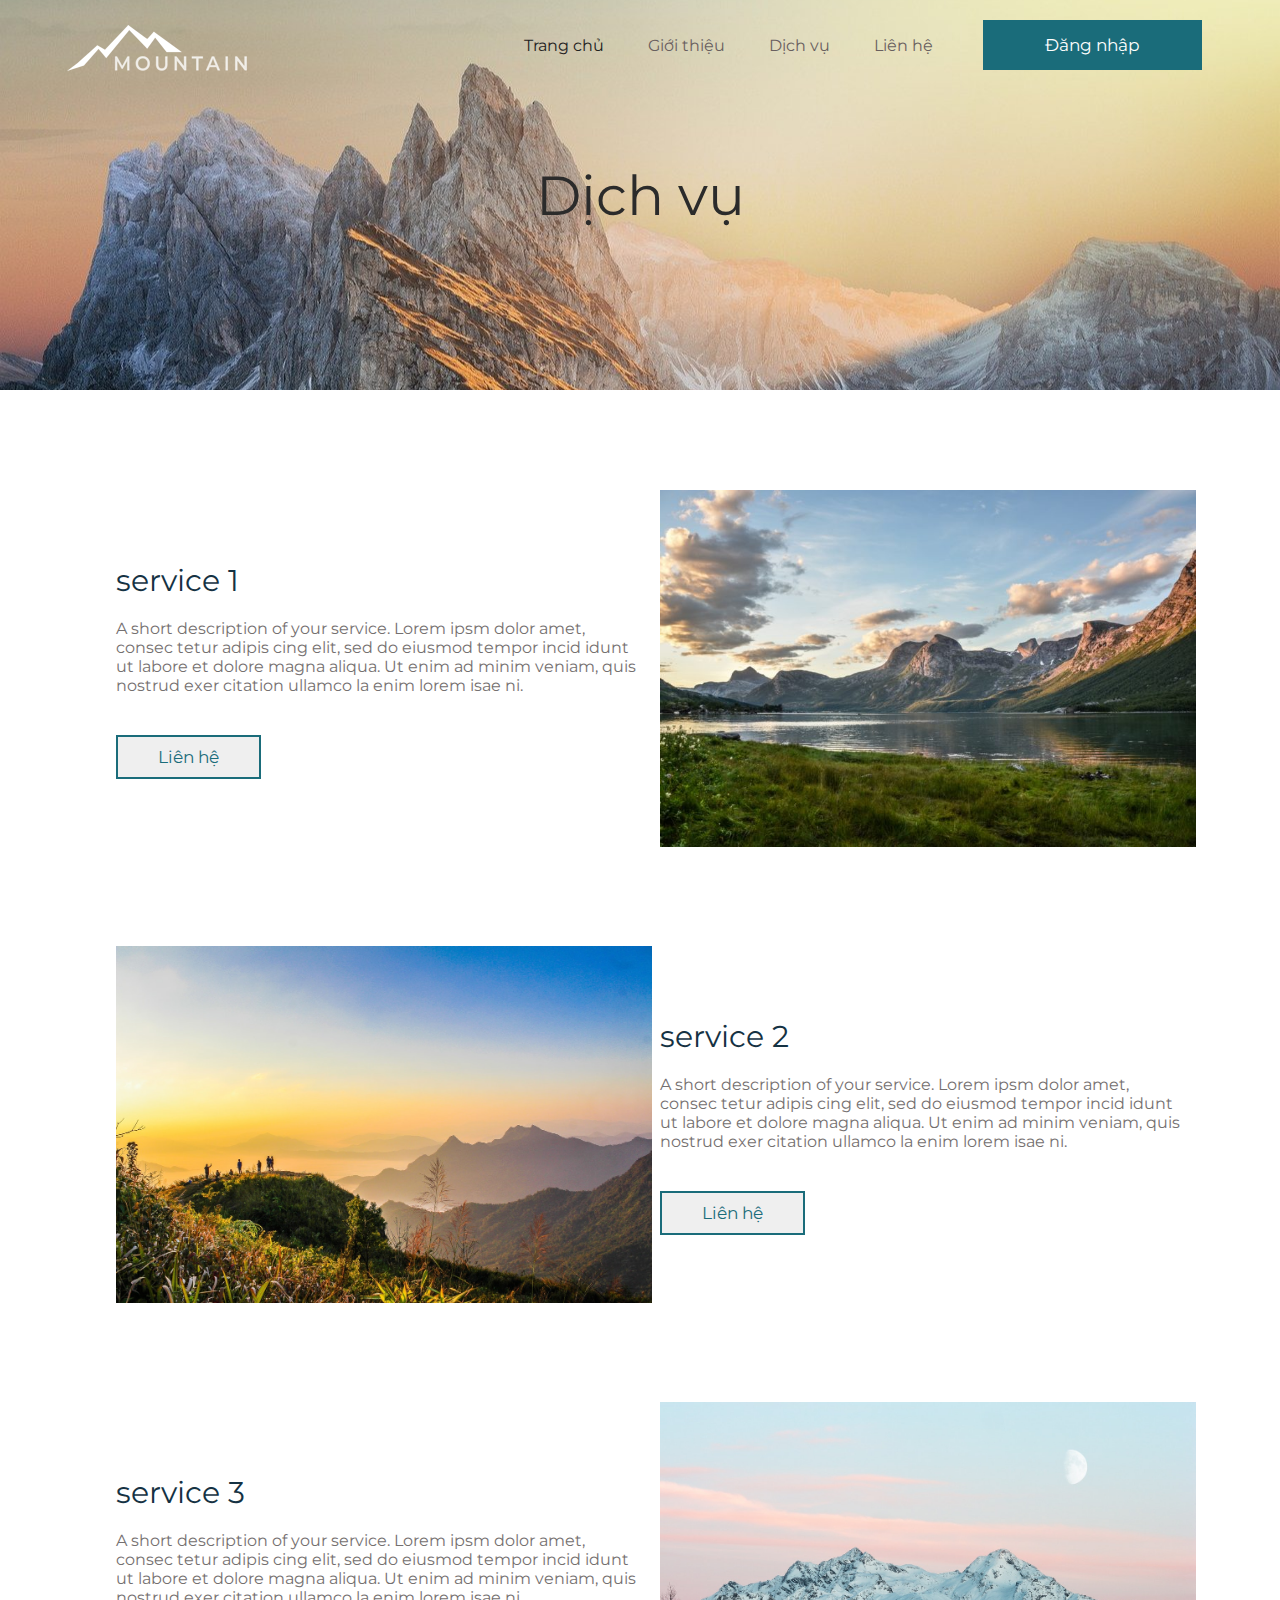
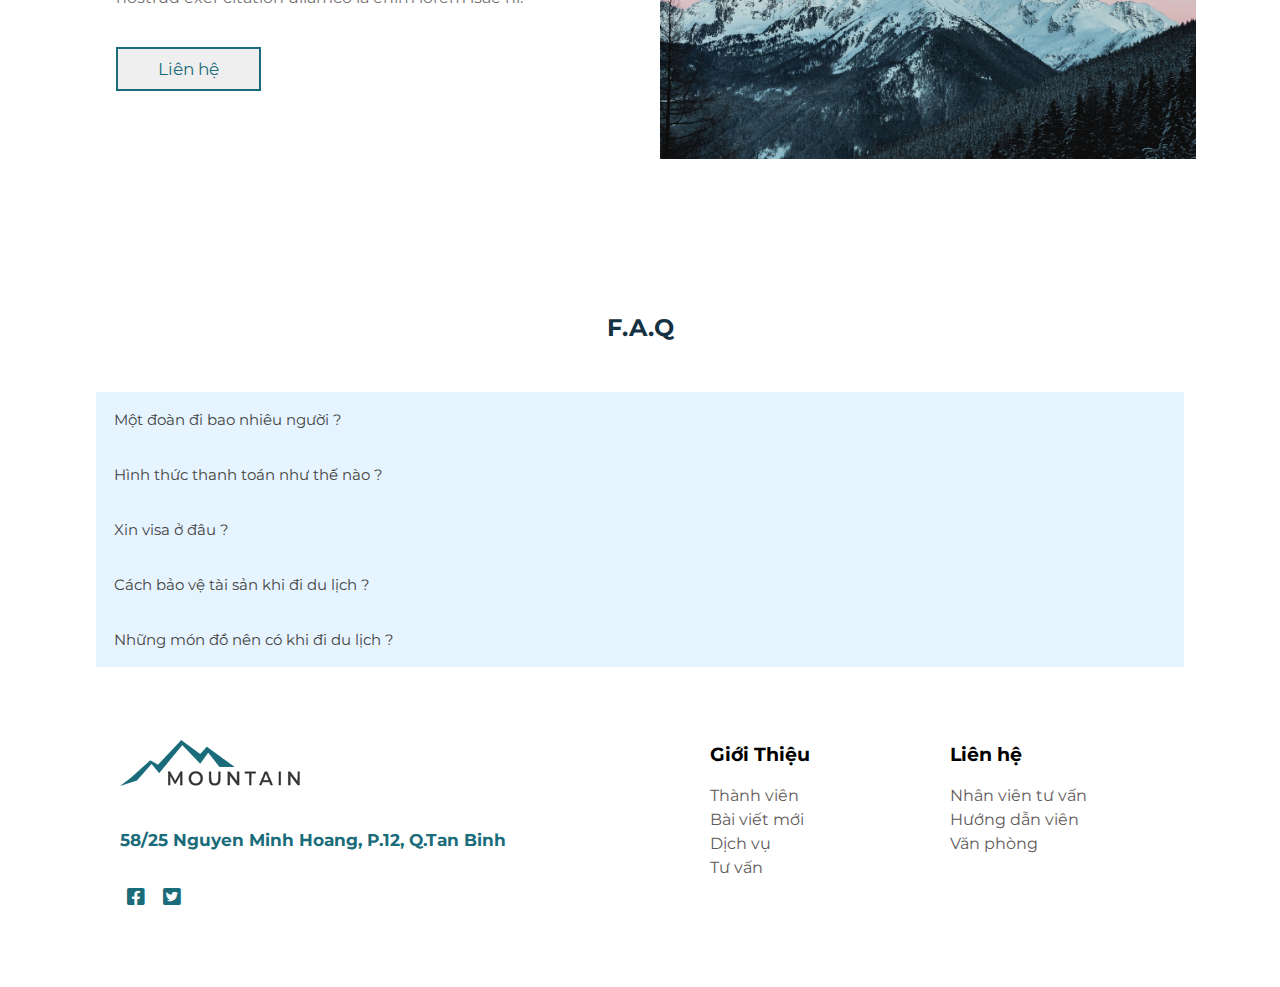
<file: dịch vụ/sevice.html>
<!DOCTYPE html>
<html lang="en">

<head>
    <meta charset="UTF-8">
    <meta name="viewport" content="width=device-width, initial-scale=1.0">
    <link rel="stylesheet" href="https://use.fontawesome.com/releases/v5.6.3/css/all.css">
    <link rel="stylesheet" href="sevice.css">
    <title>Dịch vụ</title>
</head>

<body>
    <!-- element background -->
    <div class="element-background">

        <!-- header content-->
        <div class="header">
            <div class="logo">
                <a href="../index.html"><img src="../img/logo1.png" alt=""></a>
            </div>
            <div class="nav-bar">
                <ul>
                    <li>
                        <a href="../index.html">Trang chủ</a>
                        <a href="../giới thiệu/about.html">Giới thiệu</a>
                        <a href="sevice.html">Dịch vụ</a>
                        <a href="../liên hệ/contact.html">Liên hệ</a>
                    </li>
                </ul>
            </div>
            <a href="../đănng nhập/login.html"><button class="btn-login">Đăng nhập</button></a>
        </div>

        <!-- text header -->
        <h1 class="text-header">Dịch vụ</h1>
    </div>

    <!-- services content -->
    <div class="service-1">
        <div class="text">
            <h2>service 1</h2>
            <p>A short description of your service. Lorem ipsm dolor amet, consec tetur adipis cing elit, sed do eiusmod
                tempor incid idunt ut labore et dolore magna aliqua. Ut enim ad minim veniam, quis nostrud exer citation
                ullamco la enim lorem isae ni.</p>

            <div class="btn-contact">
                <a href="../liên hệ/contact.html"><button class="btn-service">Liên hệ</button></a>
            </div>
        </div>
        <div class="image">
            <img src="img/mountain-and-lake-at-sunset-135157-768x512.jpg" alt="">
        </div>
    </div>

    <br>
    <br>
    <br>
    <br>
    <br>

    <div class="service-2">
        <div class="image">
            <img src="img/photo-of-people-standing-on-top-of-mountain-near-grasses-733162.jpg" alt="">
        </div>
        <div class="text">
            <h2>service 2</h2>
            <p>A short description of your service. Lorem ipsm dolor amet, consec tetur adipis cing elit, sed do eiusmod
                tempor incid idunt ut labore et dolore magna aliqua. Ut enim ad minim veniam, quis nostrud exer citation
                ullamco la enim lorem isae ni.</p>

            <div class="btn-contact">
                <a href="../liên hệ/contact.html"><button class="btn-service">Liên hệ</button></a>
            </div>
        </div>
    </div>

    <br>
    <br>
    <br>
    <br>
    <br>

    <div class="service-3">
        <div class="text">
            <h2>service 3</h2>
            <p>A short description of your service. Lorem ipsm dolor amet, consec tetur adipis cing elit, sed do eiusmod
                tempor incid idunt ut labore et dolore magna aliqua. Ut enim ad minim veniam, quis nostrud exer citation
                ullamco la enim lorem isae ni.</p>

            <div class="btn-contact">
                <a href="../liên hệ/contact.html"><button class="btn-service">Liên hệ</button></a>
            </div>
        </div>
        <div class="image">
            <img src="img/snowy-mountain-1287145.jpg" alt="">
        </div>
    </div>

    <!-- FAQ content -->
    <div class="FAQ">
        <h2 class="h2-FAQ">F.A.Q</h2>
        <button class="accordion">Một đoàn đi bao nhiêu người ? </button>
        <div class="panel">
            <p>Lorem ipsum dolor sit amet, consectetur adipisicing elit, sed do eiusmod tempor incididunt ut labore et
                dolore magna aliqua. Ut enim ad minim veniam, quis nostrud exercitation ullamco laboris nisi ut aliquip
                ex
                ea commodo consequat.</p>
        </div>

        <button class="accordion">Hình thức thanh toán như thế nào ?</button>
        <div class="panel">
            <p>Lorem ipsum dolor sit amet, consectetur adipisicing elit, sed do eiusmod tempor incididunt ut labore et
                dolore magna aliqua. Ut enim ad minim veniam, quis nostrud exercitation ullamco laboris nisi ut aliquip
                ex
                ea commodo consequat.</p>
        </div>

        <button class="accordion">Xin visa ở đâu ?</button>
        <div class="panel">
            <p>Lorem ipsum dolor sit amet, consectetur adipisicing elit, sed do eiusmod tempor incididunt ut labore et
                dolore magna aliqua. Ut enim ad minim veniam, quis nostrud exercitation ullamco laboris nisi ut aliquip
                ex
                ea commodo consequat.</p>
        </div>

        <button class="accordion">Cách bảo vệ tài sản khi đi du lịch ?</button>
        <div class="panel">
            <p>Lorem ipsum dolor sit amet, consectetur adipisicing elit, sed do eiusmod tempor incididunt ut labore et
                dolore magna aliqua. Ut enim ad minim veniam, quis nostrud exercitation ullamco laboris nisi ut aliquip
                ex
                ea commodo consequat.</p>
        </div>

        <button class="accordion">Những món đồ nên có khi đi du lịch ?</button>
        <div class="panel">
            <p>Lorem ipsum dolor sit amet, consectetur adipisicing elit, sed do eiusmod tempor incididunt ut labore et
                dolore magna aliqua. Ut enim ad minim veniam, quis nostrud exercitation ullamco laboris nisi ut aliquip
                ex
                ea commodo consequat.</p>
        </div>
    </div>

    <!-- footer content -->
    <div class="footer">
        <div class="footer-left">
            <img src="img/logo1-dark.png" alt="">
            <div class="address">
                <h5>58/25 Nguyen Minh Hoang, P.12, Q.Tan Binh</h5>
            </div>
            <div class="social-icon">
                <i class="fab fa-facebook-square"></i>
                <i class="fab fa-twitter-square"></i>
            </div>
        </div>
        <div class="footer-right">
            <div class="footer-text">
                <h3>Giới Thiệu</h3>
                <p>Thành viên</p>
                <p>Bài viết mới</p>
                <p>Dịch vụ</p>
                <p>Tư vấn</p>
            </div>
            <div class="footer-text">
                <h3>Liên hệ</h3>
                <p>Nhân viên tư vấn</p>
                <p>Hướng dẫn viên</p>
                <p>Văn phòng</p>
            </div>
        </div>
    </div>

    <!-- button scroll top -->
    <button id="btnTop" onclick="topFunction()" title="go to top">
        <i class="fa fa-arrow-up" aria-hidden="true"></i>
    </button>
    <script src="sevice.js"></script>
</body>

</html>
</file>
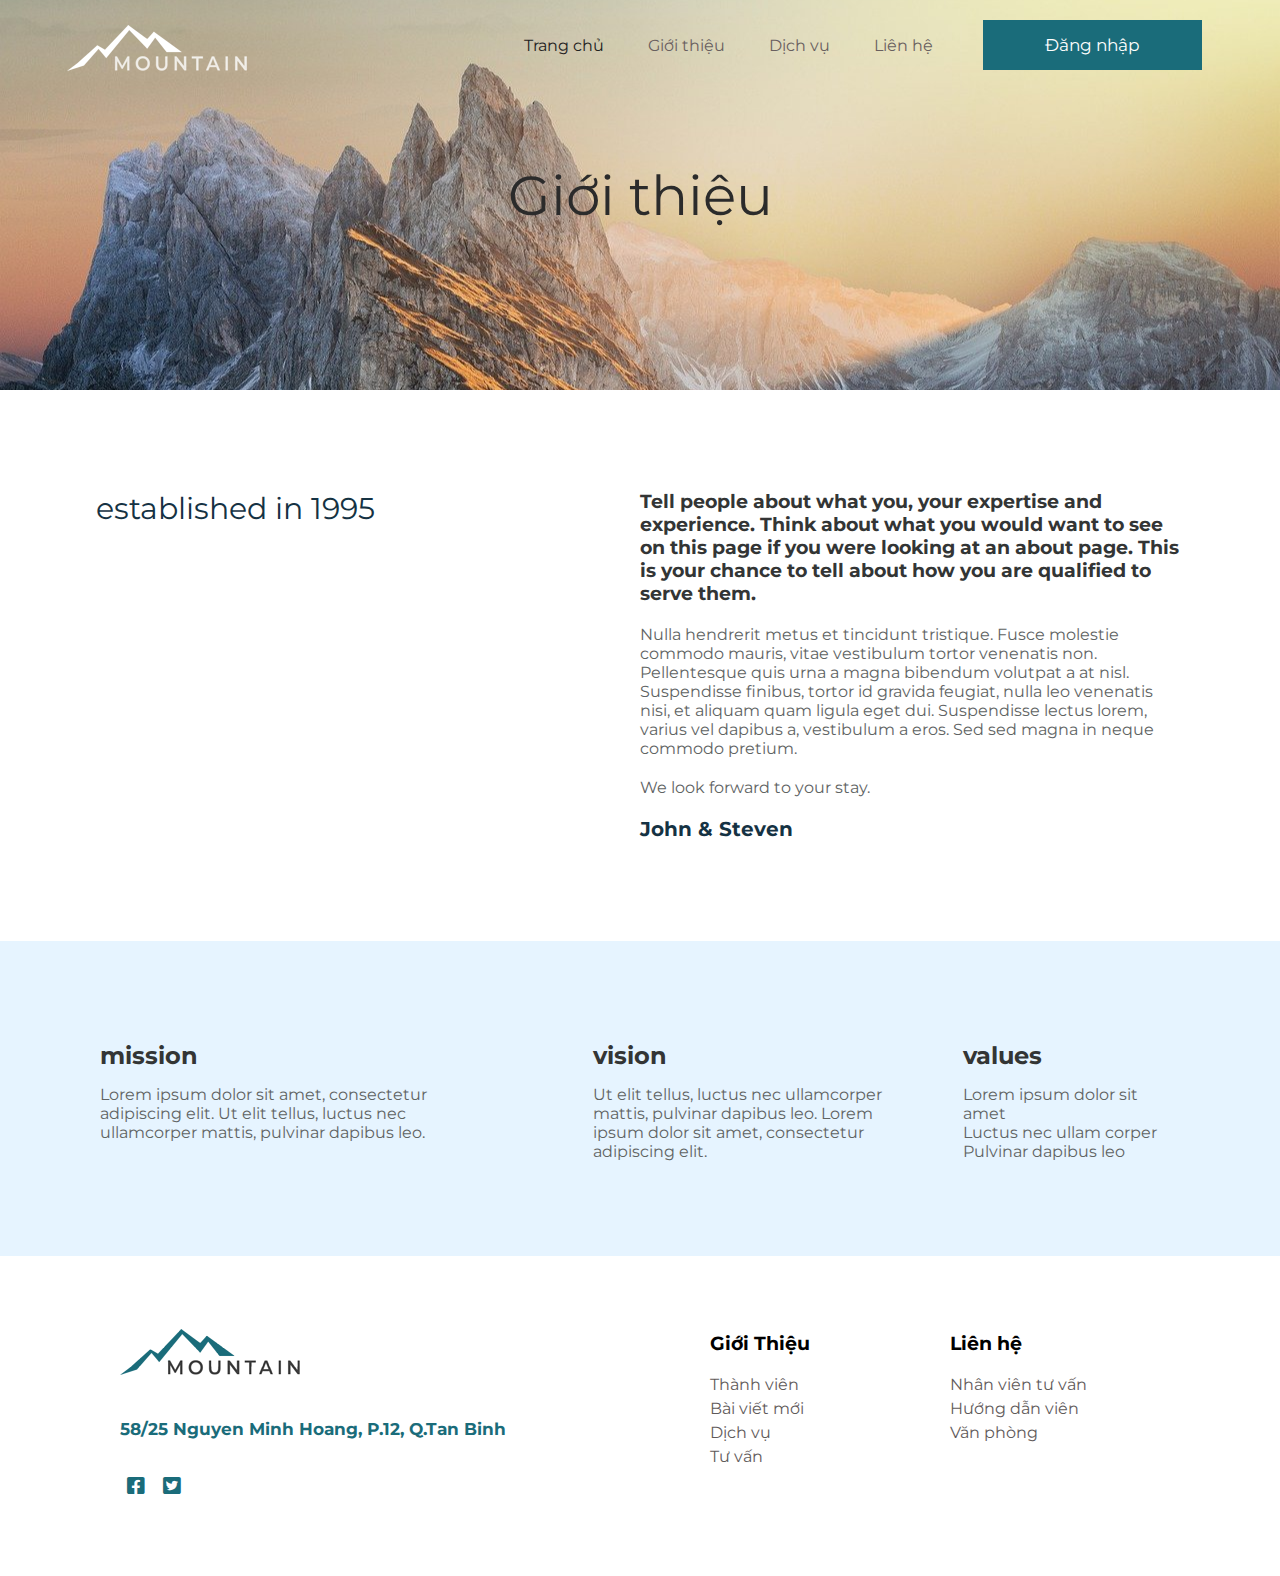
<file: giới thiệu/about.html>
<!DOCTYPE html>
<html lang="en">

<head>
    <meta charset="UTF-8">
    <link rel="stylesheet" href="https://use.fontawesome.com/releases/v5.6.3/css/all.css">
    <meta name="viewport" content="width=device-width, initial-scale=1.0">
    <link rel="stylesheet" href="about.css">
    <title>Giới thiệu</title>
</head>

<body>
    <!-- element background -->
    <div class="element-background">

        <!-- header content-->
        <div class="header">
            <div class="logo">
                <a href="../index.html"><img src="img/logo1.png" alt=""></a>
            </div>
            <div class="nav-bar">
                <ul>
                    <li>
                        <a href="../index.html">Trang chủ</a>
                        <a href="about.html">Giới thiệu</a>
                        <a href="../dịch vụ/sevice.html">Dịch vụ</a>
                        <a href="../liên hệ/contact.html">Liên hệ</a>
                    </li>
                </ul>
            </div>
            <a href="../đănng nhập/login.html"><button class="btn-login">Đăng nhập</button></a>
        </div>

        <!-- text header -->
        <h1 class="text-header">Giới thiệu</h1>
    </div>

    <!-- established history -->
    <div class="history">
        <div class="history-left">
            <h2>established in 1995</h2>
        </div>
        <div class="history-right">
            <h3>Tell people about what you, your expertise and experience. Think about what you would want to see on
                this page if you were looking at an about page. This is your chance to tell about how you are qualified
                to serve them.
            </h3>
            <p>Nulla hendrerit metus et tincidunt tristique. Fusce molestie commodo mauris, vitae vestibulum tortor
                venenatis non. Pellentesque quis urna a magna bibendum volutpat a at nisl. Suspendisse finibus, tortor
                id gravida feugiat, nulla leo venenatis nisi, et aliquam quam ligula eget dui. Suspendisse lectus lorem,
                varius vel dapibus a, vestibulum a eros. Sed sed magna in neque commodo pretium.
            </p>
            <p>We look forward to your stay.</p>
            <h2>John & Steven</h2>
        </div>
    </div>

    <!-- recomment about website -->
    <div class="main-about">
        <div class="mission">
            <h2 class="h2">mission</h2>
            <p class="p">Lorem ipsum dolor sit amet, consectetur adipiscing elit. Ut elit tellus, luctus nec ullamcorper
                mattis,
                pulvinar dapibus leo.
            </p>
        </div>
        <div class="vision">
            <h2 class="h2">vision</h2>
            <p class="p">Ut elit tellus, luctus nec ullamcorper mattis, pulvinar dapibus leo. Lorem ipsum dolor sit
                amet,
                consectetur adipiscing elit.
            </p>
        </div>
        <div class="value">
            <h2 class="h2">values</h2>
            <ul>
                <li>Lorem ipsum dolor sit amet</li>
                <li>Luctus nec ullam corper</li>
                <li>Pulvinar dapibus leo</li>
            </ul>
        </div>
    </div>

    <!-- footer content -->
    <div class="footer">
        <div class="footer-left">
            <img src="img/logo1-dark.png" alt="">
            <div class="address">
                <h5>58/25 Nguyen Minh Hoang, P.12, Q.Tan Binh</h5>
            </div>
            <div class="social-icon">
                <i class="fab fa-facebook-square"></i>
                <i class="fab fa-twitter-square"></i>
            </div>
        </div>
        <div class="footer-right">
            <div class="footer-text">
                <h3>Giới Thiệu</h3>
                <p>Thành viên</p>
                <p>Bài viết mới</p>
                <p>Dịch vụ</p>
                <p>Tư vấn</p>
            </div>
            <div class="footer-text">
                <h3>Liên hệ</h3>
                <p>Nhân viên tư vấn</p>
                <p>Hướng dẫn viên</p>
                <p>Văn phòng</p>
            </div>
        </div>
    </div>

    <!-- button scroll top -->
    <button id="btnTop" onclick="topFunction()" title="go to top">
        <i class="fa fa-arrow-up" aria-hidden="true"></i>
    </button>

    <script src="about.js"></script>
</body>

</html>
</file>
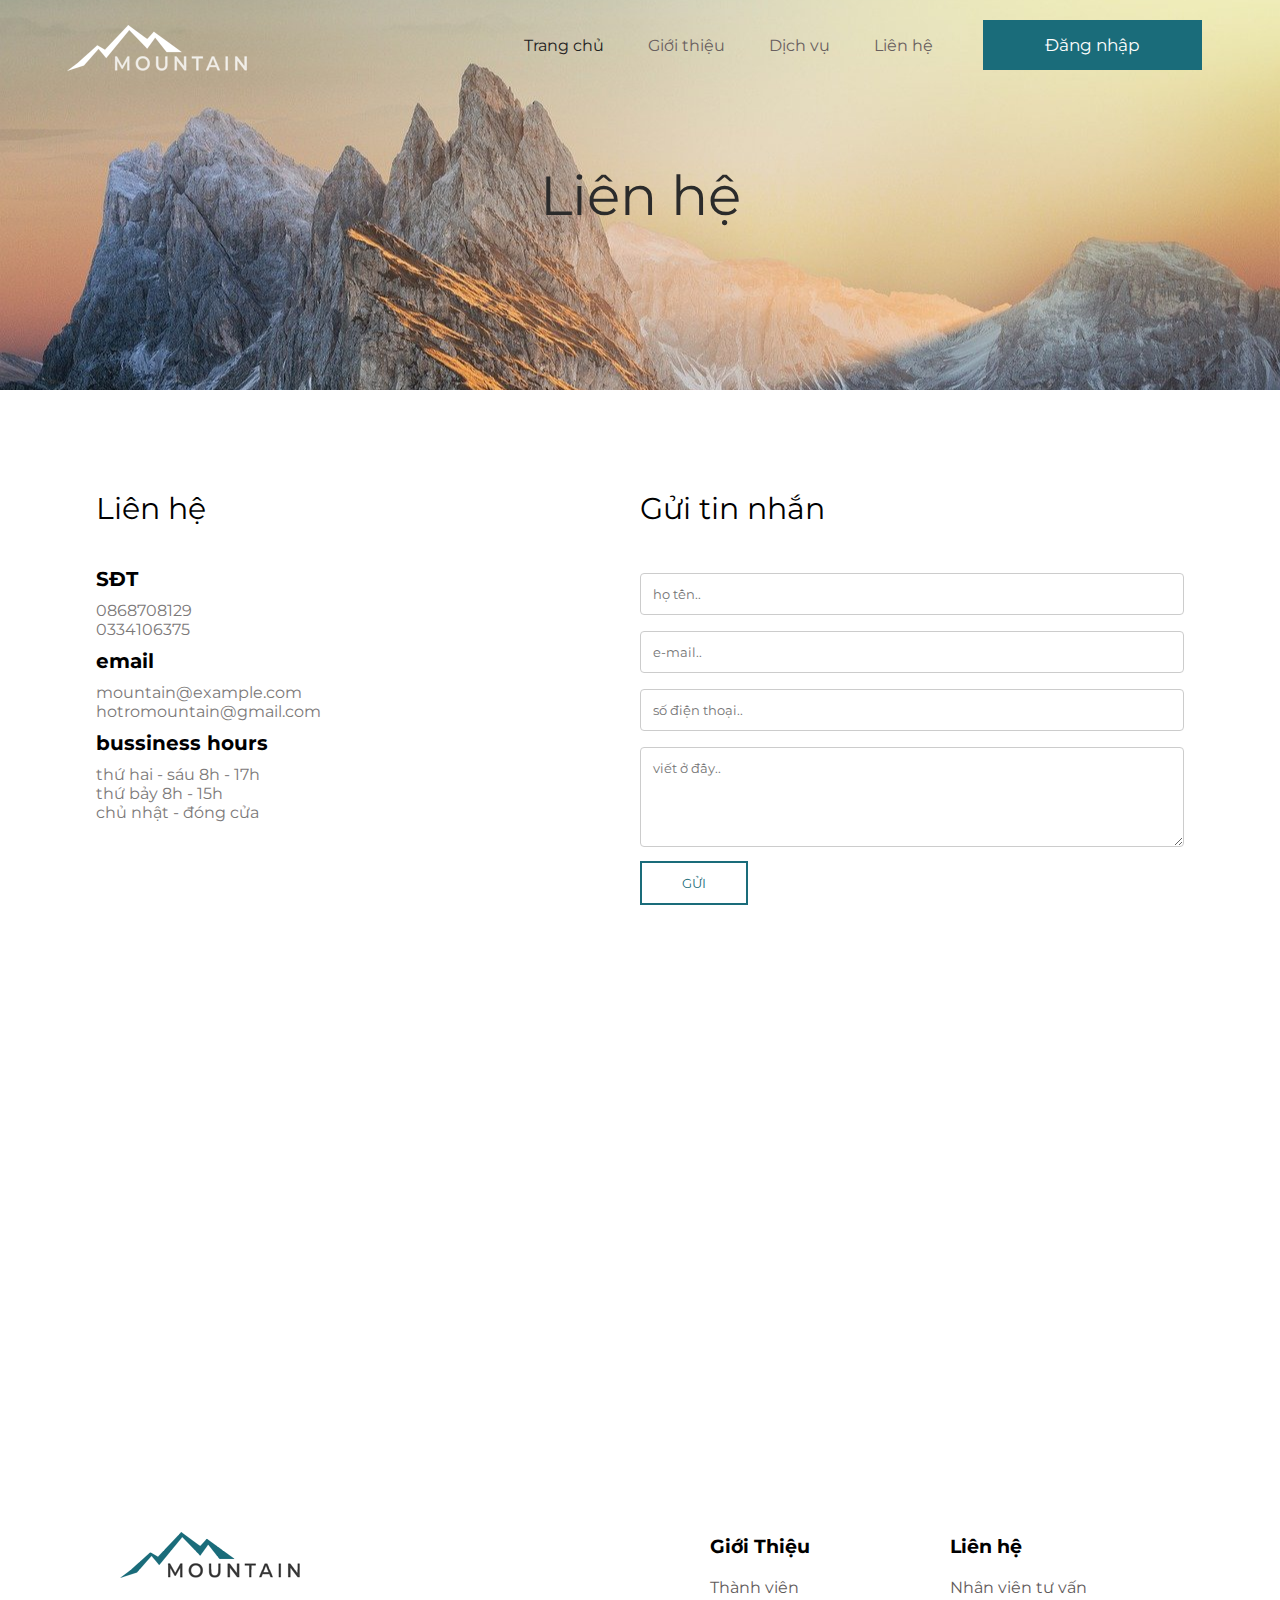
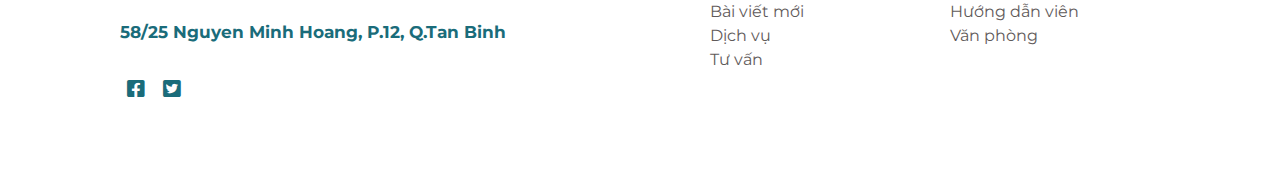
<file: liên hệ/contact.html>
<!DOCTYPE html>
<html lang="en">

<head>
    <meta charset="UTF-8">
    <link rel="stylesheet" href="https://use.fontawesome.com/releases/v5.6.3/css/all.css">
    <meta name="viewport" content="width=device-width, initial-scale=1.0">
    <link rel="stylesheet" href="contact.css">
    <title>Liên hệ</title>
</head>

<body>
    <!-- element background -->
    <div class="element-background">

        <!-- header content-->
        <div class="header">
            <div class="logo">
                <a href="../index.html"><img src="img/logo1.png" alt=""></a>
            </div>
            <div class="nav-bar">
                <ul>
                    <li>
                        <a href="../index.html">Trang chủ</a>
                        <a href="../giới thiệu/about.html">Giới thiệu</a>
                        <a href="../dịch vụ/sevice.html">Dịch vụ</a>
                        <a href="contact.html">Liên hệ</a>
                    </li>
                </ul>
            </div>
            <a href="../đănng nhập/login.html"><button class="btn-login">Đăng nhập</button></a>
        </div>

        <!-- text header -->
        <h1 class="text-header">Liên hệ</h1>
    </div>

    <!-- contact content -->
    <div class="contact">
        <div class="contact-left">
            <h2 class="h2-contact">Liên hệ</h2>
            <div class="number">
                <h3 class="h3-contact">SĐT</h3>
                <p class="p-contact">0868708129</p>
                <p class="p-contact">0334106375</p>
            </div>
            <div class="email">
                <h3 class="h3-contact">email</h3>
                <p class="p-contact">mountain@example.com</p>
                <p class="p-contact">hotromountain@gmail.com</p>
            </div>
            <div class="bussiness-hours">
                <h3 class="h3-contact">bussiness hours</h3>
                <p class="p-contact">thứ hai - sáu 8h - 17h</p>
                <p class="p-contact">thứ bảy 8h - 15h</p>
                <p class="p-contact">chủ nhật - đóng cửa</p>
            </div>
        </div>

        <div class="contact-right">
            <h2 class="h2-contact">Gửi tin nhắn</h2>
            <form action="">
                <input type="text" id="fname" name="firstname" placeholder="họ tên..">
                <input type="text" id="lname" name="lastname" placeholder="e-mail..">
                <input type="text" id="lphone" name="phone" placeholder="số điện thoại..">
                <textarea id="subject" name="subject" placeholder="viết ở đây.." style="height:100px"></textarea>
                <input type="submit" value="GỬI">
            </form>
        </div>
    </div>

    <!-- map content -->
    <iframe
        src="https://www.google.com/maps/embed?pb=!1m18!1m12!1m3!1d3919.145056985829!2d106.64616461428722!3d10.800200161708958!2m3!1f0!2f0!3f0!3m2!1i1024!2i768!4f13.1!3m3!1m2!1s0x31752948e01c0a1d%3A0xc672708f5e4fb8f1!2zNTgsIDI1IE5ndXnhu4VuIE1pbmggSG_DoG5nLCBQaMaw4budbmcgMTIsIFTDom4gQsOsbmgsIFRow6BuaCBwaOG7kSBI4buTIENow60gTWluaCwgVmnhu4d0IE5hbQ!5e0!3m2!1svi!2s!4v1596529010698!5m2!1svi!2s"
        width="100%"  height="450" frameborder="0" style="border:0;" allowfullscreen="" aria-hidden="false"
        tabindex="0">
    </iframe>

    <!-- footer content -->
    <div class="footer">
        <div class="footer-left">
            <img src="img/logo1-dark.png" alt="">
            <div class="address">
                <h5>58/25 Nguyen Minh Hoang, P.12, Q.Tan Binh</h5>
            </div>
            <div class="social-icon">
                <i class="fab fa-facebook-square"></i>
                <i class="fab fa-twitter-square"></i>
            </div>
        </div>
        <div class="footer-right">
            <div class="footer-text">
                <h3>Giới Thiệu</h3>
                <p>Thành viên</p>
                <p>Bài viết mới</p>
                <p>Dịch vụ</p>
                <p>Tư vấn</p>
            </div>
            <div class="footer-text">
                <h3>Liên hệ</h3>
                <p>Nhân viên tư vấn</p>
                <p>Hướng dẫn viên</p>
                <p>Văn phòng</p>
            </div>
        </div>
    </div>

    <!-- button scroll top -->
    <button id="btnTop" onclick="topFunction()" title="go to top">
        <i class="fa fa-arrow-up" aria-hidden="true"></i>
    </button>

    <script src="contact.js"></script>
</body>

</html>
</file>
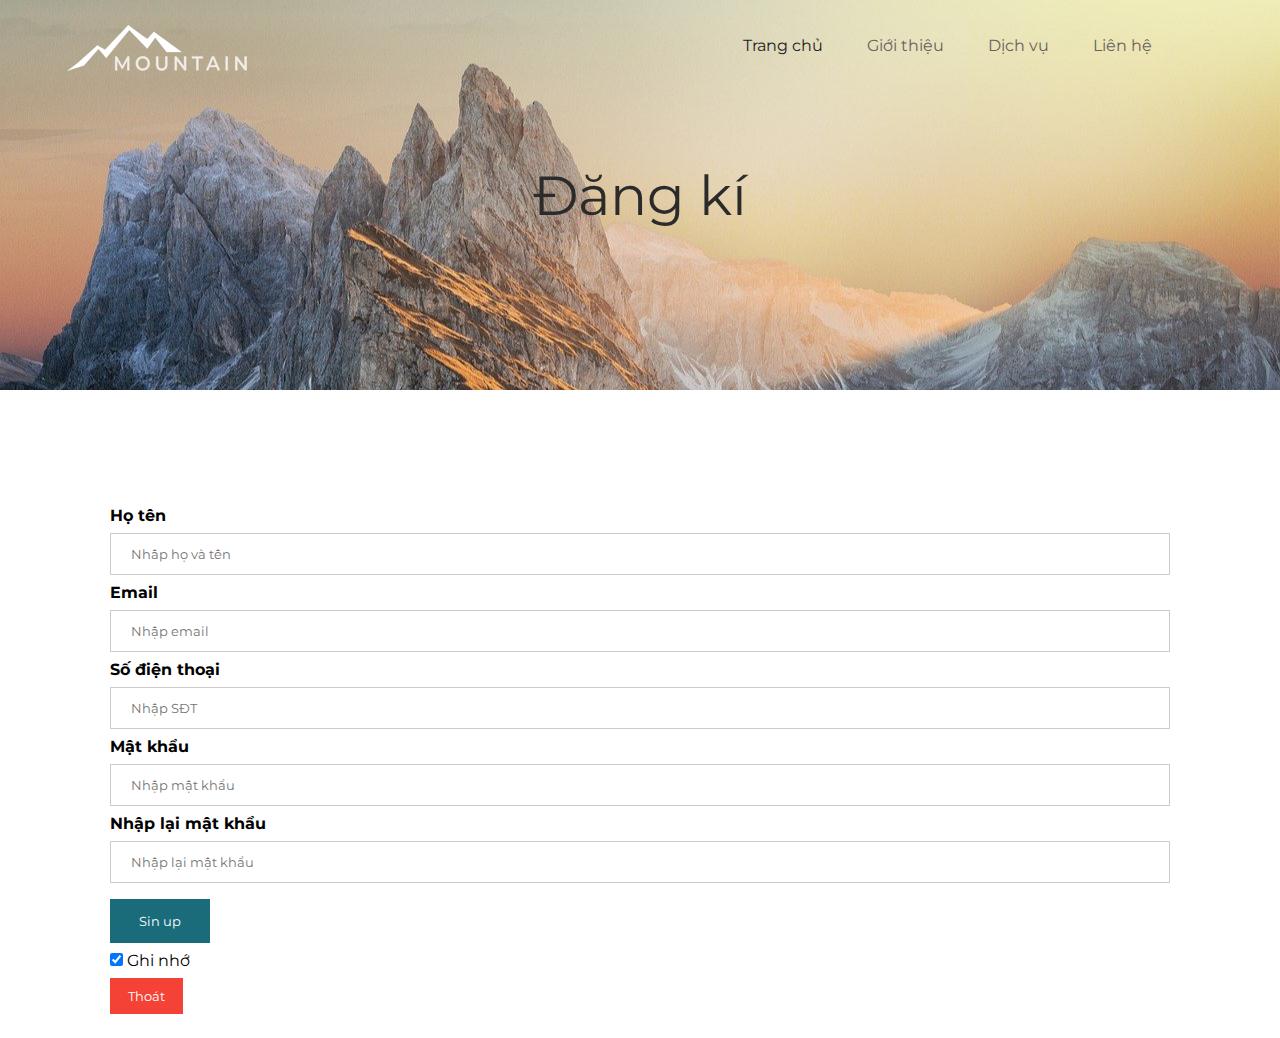
<file: đăng kí/signup.html>
<!DOCTYPE html>
<html lang="en">
<head>
    <meta charset="UTF-8">
    <meta name="viewport" content="width=device-width, initial-scale=1.0">
    <link rel="stylesheet" href="signup.css">
    <title>Đăng kí</title>
</head>
<body>
    <!-- element background -->
    <div class="element-background">
        <!-- header content-->
        <div class="header">
            <div class="logo">
                <a href="../index.html"><img src="../img/logo1.png" alt="" /></a>
            </div>
            <div class="nav-bar">
                <ul>
                    <li>
                        <a href="../index.html">Trang chủ</a>
                        <a href="../giới thiệu/about.html">Giới thiệu</a>
                        <a href="../dịch vụ/sevice.html">Dịch vụ</a>
                        <a href="../liên hệ/contact.html">Liên hệ</a>
                    </li>
                </ul>
            </div>
        </div>

        <!-- text header -->
        <h1 class="text-header">Đăng kí</h1>
    </div>

    <!-- signup content -->
    <div class="container">
        <form action="">
            <label for="uname"><b>Họ tên</b></label>
            <input type="text" placeholder="Nhâp họ và tên" name="uname" required />

            <label for="email"><b>Email</b></label>
            <input type="text" placeholder="Nhập email" name="psw" required />

            <label for="number"><b>Số điện thoại</b></label>
            <input type="text" placeholder="Nhập SĐT" name="number" required />

            <label for="psw"><b>Mật khẩu</b></label>
            <input type="password" placeholder="Nhập mật khẩu" name="psw" required />

            <label for="psw-repeat"><b>Nhập lại mật khẩu</b></label>
            <input type="password" placeholder="Nhập lại mật khẩu" name="psw-repeat" required>

            <button type="submit">Sin up</button>
            <label>
                <input type="checkbox" checked="checked" name="remember" /> Ghi nhớ
            </label>
            <br>
            <a href="../index.html"><button type="button" class="cancelbtn">Thoát</button></a>
        </form>
    </div>
</body>
</html>
</file>
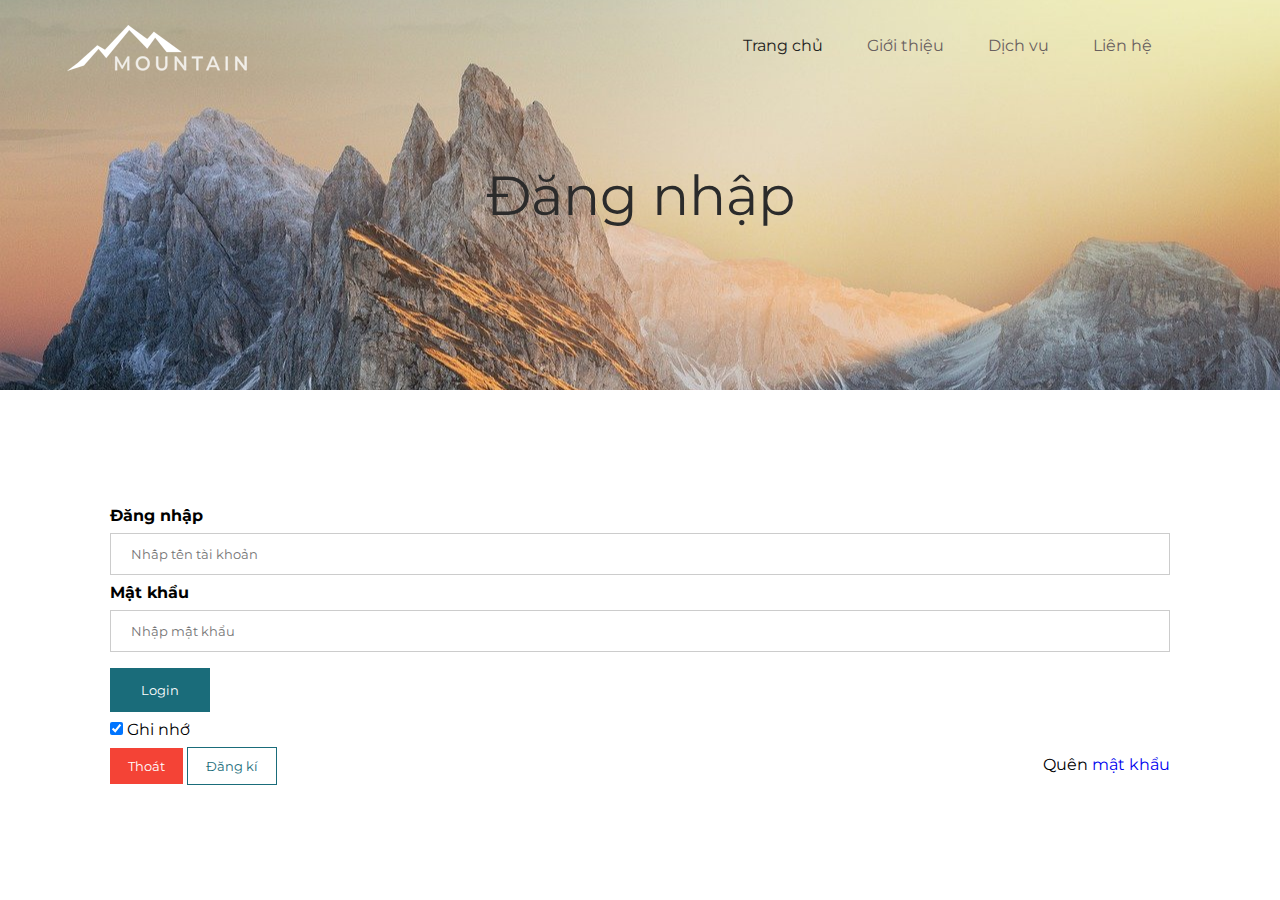
<file: đănng nhập/login.html>
<!DOCTYPE html>
<html lang="en">

<head>
    <meta charset="UTF-8" />
    <meta name="viewport" content="width=device-width, initial-scale=1.0" />
    <link rel="stylesheet" href="login.css" />
    <title>Đăng nhập</title>
</head>

<body>
    <!-- element background -->
    <div class="element-background">
        <!-- header content-->
        <div class="header">
            <div class="logo">
                <a href="../index.html"><img src="../img/logo1.png" alt="" /></a>
            </div>
            <div class="nav-bar">
                <ul>
                    <li>
                        <a href="../index.html">Trang chủ</a>
                        <a href="../giới thiệu/about.html">Giới thiệu</a>
                        <a href="../dịch vụ/sevice.html">Dịch vụ</a>
                        <a href="../liên hệ/contact.html">Liên hệ</a>
                    </li>
                </ul>
            </div>
        </div>

        <!-- text header -->
        <h1 class="text-header">Đăng nhập</h1>
    </div>

    <!-- login content -->
    <div class="container">
        <form action="">
            <label for="uname"><b>Đăng nhập</b></label>
            <input type="text" placeholder="Nhâp tên tài khoản" name="uname" required />

            <label for="psw"><b>Mật khẩu</b></label>
            <input type="password" placeholder="Nhập mật khẩu" name="psw" required />

            <button type="submit">Login</button>
            <label>
                <input type="checkbox" checked="checked" name="remember" /> Ghi nhớ
            </label>
            <br>
            <a href="../index.html"><button type="button" class="cancelbtn">Thoát</button></a>
            <a href="../đăng kí/signup.html"><button type="button" class="cancelbtn" id="signup">Đăng kí</button></a>
            <span class="psw">Quên <a href="#">mật khẩu</a></span>
        </form>
    </div>

</body>

</html>
</file>
<file: style.css>
@import url("https://fonts.googleapis.com/css2?family=Montserrat:wght@300;400&display=swap");
* {
  margin: 0;
  padding: 0;
  font-family: "Montserrat", sans-serif;
}

/* element background */
.element-background {
  background-image: url(img/background.jpg);
  background-size: cover;
  background-position: top center;
  background-attachment: scroll;
  width: 100%;
  height: 655px;
}

/* header content */
.header {
  display: flex;
  align-items: center;
  width: 90%;
  height: 90px;
  margin: 0 auto;
}
.logo {
  flex-grow: 1;
  margin-top: 10px;
}

.nav-bar {
  margin-right: 30px;
}
.nav-bar ul {
  margin: 0;
  padding: 0;
  list-style-type: none;
}
.nav-bar ul li a {
  padding: 0px 20px;
  text-decoration: none;
  color: rgb(105, 95, 95);
  transition: 0.5s ease;
}
.nav-bar ul li a:first-child {
  color: rgb(34, 33, 33);
}
.nav-bar ul li a:hover {
  color: rgb(34, 33, 33);
}

.btn-login {
  padding: 13px 60px;
  border: 2px solid #1a6c7a;
  background-color: #1a6c7a;
  transition: 0.5s;
  outline: none;
  display: block;
  color: white;
  font-size: 17px;
  cursor: pointer;
}

a {
  text-decoration: none;
}

.btn-login:hover {
  background-color: #158ea3;
}

/* main header content */
.recomment {
  width: 85%;
  height: 500px;
  display: flex;
  align-items: center;
  justify-content: center;
  margin: 0 auto;
}

/* main recomment content */
.h3-recomment h3 {
  font-size: 35px;
  color: rgb(255, 255, 255);
  box-sizing: border-box;
  margin-bottom: 10px;
  font-weight: 400;
}

.h1-recomment {
  font-size: 23px;
  box-sizing: border-box;
  margin-bottom: 0px;
  color: rgb(255, 255, 255);
  font-size: 25px;
}

.p-recomment {
  color: rgb(255, 255, 255);
  box-sizing: border-box;
  width: 75%;
  margin: 30px 0 50px 0;
  font-weight: 400;
}

.btn {
  display: flex;
}

.btn-service {
  padding: 11px 40px;
  border: 2px solid #ffffff;
  transition: 0.5s;
  outline: none;
  display: block;
  color: rgb(0, 0, 0);
  font-size: 17px;
  cursor: pointer;
  background-color: rgba(0, 0, 0, 0);
  margin-right: 20px;
  transition: 0.3s ease;
  color: white;
}

.btn-service:hover {
  border: 2px solid #1a6c7a;
  background-color: #1a6c7a;
}

.btn-contact {
  padding: 11px 40px;
  border: 2px solid #ffffff;
  transition: 0.3s ease;
  outline: none;
  display: block;
  color: rgb(0, 0, 0);
  font-size: 17px;
  cursor: pointer;
  background-color: rgba(255, 255, 255, 1);
  margin-left: 20px;
  transition: 0.5s ease;
  color: #1a6c7a;
}

.btn-contact:hover {
  border: 2px solid #1a6c7a;
  background-color: #1a6c7a;
  color: white;
}

/* element service main  */
.element-main {
  display: flex;
  flex-direction: column;
  width: 85%;
  height: auto;
  text-align: center;
  justify-content: center;
  margin: 0 auto;
  padding-top: 110px;
}

/* services content */
.services {
  display: flex;
}

.service-1 {
  display: flex;
  justify-content: center;
  align-items: center;
  background-image: url(img/mountain-and-lake-at-sunset-135157-768x512.jpg);
  background-size: cover;
  background-position: top center;
  width: 99%;
  margin: 1%;
  height: 320px;
  transition: 0.5s ease;
}
.service-1:hover {
  background-color: #153243;
  opacity: 0.9;
}

.service-2 {
  display: flex;
  justify-content: center;
  align-items: center;
  background-image: url(img/green-grass-field-and-mountain-1034887.jpg);
  background-size: cover;
  background-position: top center;
  width: 99%;
  margin: 1%;
  transition: 0.5s ease;
  height: 320px;
}
.service-2:hover {
  background-color: #153243;
  opacity: 0.9;
}

.service-3 {
  display: flex;
  justify-content: center;
  align-items: center;
  background-image: url(img/photo-of-people-standing-on-top-of-mountain-near-grasses-733162.jpg);
  background-size: cover;
  background-position: top center;
  margin: 1%;
  width: 99%;
  transition: 0.5s ease;
  height: 320px;
}
.service-3:hover {
  background-color: #153243;
  opacity: 0.9;
}

h2 {
  color: white;
  font-weight: 400;
  font-size: 30px;
}

/* text service */
.text-service {
  display: flex;
  padding-top: 100px;
  width: 100%;
  height: 320px;
}

.text-left {
  width: 50%;
  height: 320px;
  display: flex;
  align-items: flex-start;
  font-size: 25px;
}

.text-left h3 {
  color: #153243;
  font-weight: 400;
}

.text-right {
  width: 50%;
  height: 320px;
  display: flex;
  flex-direction: column;
}

.text-right p {
  text-align: left;
  color: rgb(105, 95, 95);
  font-size: 18px;
  margin-bottom: 50px;
}

.btn-services {
  border: 1px solid #1a6c7a;
  transition: 0.5s;
  outline: none;
  font-size: 17px;
  cursor: pointer;
  transition: 0.3s ease;
  width: 170px;
}

.btn-services button {
  padding: 10px 0;
  color: #1a6c7a;
}

.btn-services:hover {
  background-color: #1a6c7a;
  color: white;
}

/* element contact */
.contact-background {
  background-image: url(img/green-grass-field-and-mountain-1034887.jpg);
  width: 100%;
  height: 590px;
  background-size: cover;
  background-attachment: fixed;
  display: flex;
  flex-direction: column;
  justify-content: center;
  align-items: center;
}

.contact-background h1 {
  color: white;
  font-size: 45px;
  margin-bottom: 40px;
}

.contact-background p {
  width: 650px;
  text-align: center;
  color: white;
  font-size: 23px;
  font-weight: 400;
  margin-bottom: 60px;
}

.btn-contact-team {
  padding: 11px 40px;
  border: 2px solid #ffffff;
  transition: 0.5s;
  outline: none;
  display: block;
  font-size: 17px;
  cursor: pointer;
  background-color: rgba(0, 0, 0, 0);
  margin-right: 20px;
  transition: 0.3s ease;
  color: white;
}

.btn-contact-team:hover {
  background-color: white;
  color: #1a6c7a;
}

/* element list images */
.list {
  display: flex;
  flex-wrap: wrap;
  width: 85%;
  height: auto;
  margin: 0 auto;
  padding: 100px 0;
}

.items img {
  padding: 10px;
  width: 362px;
  height: 255px;
  cursor: pointer;
}

/* modal content */
.modal {
  display: none;
  position: fixed;
  z-index: 1;
  left: 0;
  top: 0;
  width: 100%;
  height: 100%;
  overflow: auto;
  background-color: rgba(0, 0, 0, 0.7);
  outline: none;
}
/* The Close Button */
.close {
  color: white;
  position: absolute;
  top: 10px;
  right: 25px;
  font-size: 35px;
  font-weight: bold;
  margin: 30px 250px 0 0;
}

.close:hover,
.close:focus {
  color: #999;
  text-decoration: none;
  cursor: pointer;
}
/* modal content */
.mySlides {
  display: none;
  margin: 0 auto;
}
.mySlides img {
  width: 650px;
  height: 450px;
  padding: 100px 0 0 350px;
}

/* Next & previous buttons */
.prev,
.next {
  cursor: pointer;
  position: absolute;
  top: 50%;
  width: auto;
  padding: 16px;
  margin-top: -50px;
  color: white;
  font-weight: bold;
  font-size: 20px;
  transition: 0.6s ease;
  user-select: none;
  -webkit-user-select: none;
}

/* Position the "next button" to the right */
.prev {
  margin-left: 250px;
}
.next {
  right: 0;
  margin-right: 250px;
}

/* On hover, add a black background color with a little bit see-through */
.prev:hover,
.next:hover {
  background-color: rgba(0, 0, 0, 0.8);
}

/* footer content */
.footer {
  width: 100%;
  height: 320px;
  background-color: rgb(230, 244, 255);
  margin: 0 auto;
  display: flex;
  align-items: center;
}

.footer-left {
  width: 50%;
}

.footer-left img {
  margin: 0 120px 40px;
}

.address {
  margin: 0 120px 30px;
  color: #1a6c7a;
  font-size: 20px;
}

.social-icon {
  margin-left: 120px;
}
.social-icon .fab {
  font-size: 20px;
  padding: 7px;
  color: #1a6c7a;
  transition: 0.3s ease;
  border-radius: 50%;
  cursor: pointer;
}
.fab:hover {
  background-color: #1a6c7a;
  color: white;
}

.footer-right {
  display: flex;
  width: 50%;
}

.footer-text {
  padding: 0 70px 30px;
}

.footer-text h3 {
  margin-bottom: 20px;
}

.footer-text p {
  margin: 5px 0;
  cursor: pointer;
  color: rgb(95, 90, 90);
}

/* button scroll top */
#btnTop {
  display: none;
  position: fixed;
  bottom: 20px;
  right: 30px;
  z-index: 99;
  font-size: 18px;
  border: none;
  outline: none;
  background-color: #1a6c7a;
  color: white;
  cursor: pointer;
  padding: 15px;
  border-radius: 4px;
  transition: 0.3s ease;
}
#btnTop:hover {
  background-color: #158ea3;
}
</file>
<file: dịch vụ 1/sevice1.css>
@import url("https://fonts.googleapis.com/css2?family=Montserrat:wght@300;400&display=swap");
* {
  margin: 0;
  padding: 0;
  font-family: "Montserrat", sans-serif;
}

/* element background */
.element-background {
  background-image: url(img/background.jpg);
  background-size: cover;
  width: 100%;
  height: 390px;
  background-position: 50%;
  margin-bottom: 100px;
}

/* header content */
.header {
  display: flex;
  align-items: center;
  width: 90%;
  height: 90px;
  position: absolute;
  margin-left: 50px;
}

.logo {
  flex-grow: 1;
  margin-top: 10px;
  margin-left: 17px;
}

.nav-bar {
  margin-right: 30px;
}

.nav-bar ul {
  margin: 0;
  padding: 0;
  list-style-type: none;
}

.nav-bar ul li a {
  padding: 0px 20px;
  text-decoration: none;
  color: rgb(105, 95, 95);
  transition: 0.5s ease;
}

.nav-bar ul li a:first-child {
  color: rgb(34, 33, 33);
}

.nav-bar ul li a:hover {
  color: rgb(34, 33, 33);
}

.btn-login {
  padding: 13px 60px;
  border: 2px solid #1a6c7a;
  background-color: #1a6c7a;
  transition: 0.5s;
  outline: none;
  display: block;
  color: white;
  font-size: 17px;
  cursor: pointer;
}

a {
  text-decoration: none;
}

.btn-login:hover {
  background-color: #158ea3;
}

/* text header */
h1 {
  display: flex;
  justify-content: center;
  align-items: center;
  width: 100%;
  height: 390px;
  color: rgb(43, 43, 43);
  font-size: 55px;
  font-weight: 400;
}

/* main content */
.main {
  width: 100%;
  height: auto;
  display: flex;
}

/* main left */
.main-left {
  width: 65%;
  height: auto;
}

.main-recomment {
  width: 85%;
  height: auto;
  margin: 0 auto;
}

.h2-main {
  color: #1a6c7a;
  margin: 25px 0;
}

ul li {
  margin: 10px 0 0 20px;
}

.tour {
  width: 85%;
  height: auto;
  margin: 0 auto;
  margin-top: 50px;
}

.accordion {
  width: 100%;
  background-color: rgb(230, 244, 255);
  color: #444;
  cursor: pointer;
  padding: 18px;
  border: none;
  text-align: left;
  outline: none;
  font-size: 15px;
  transition: 0.4s;
}

.active,
.accordion:hover {
  background-color: #ccc;
}

.panel {
  width: 100%;
  padding-left: 18px;
  box-sizing: border-box;
  background-color: white;
  max-height: 0px;
  overflow: hidden;
  transition: 0.2s ease-out;
}

.price {
  width: 85%;
  height: auto;
  margin: 0 auto;
  margin-top: 50px;
}

h4 {
  font-size: 35px;
  text-align: center;
  margin: 20px 0 50px 0px;
  color: #1a6c7a;
}
.h3-price {
  text-align: center;
  margin: 0px 0 50px 0px;
  color: red;
}
/* main right */
.main-right {
  width: 35%;
  height: auto;
  margin: 0 auto;
}

.h2-signup {
  color: #1a6c7a;
  text-align: center;
  margin: 30px 0;
}

/* signup content */
form {
  width: 85%;
  height: auto;
  margin: 0 auto;
}

input[type="text"],
input[type="password"] {
  width: 100%;
  padding: 12px 20px;
  margin: 8px 0;
  display: inline-block;
  border: 1px solid #ccc;
  box-sizing: border-box;
}
input[type="number"],
input[type="password"] {
  width: 100%;
  padding: 12px 20px;
  margin: 8px 0;
  display: inline-block;
  border: 1px solid #ccc;
  box-sizing: border-box;
}

.btn-submit {
  background-color: #1a6c7a;
  color: white;
  padding: 14px 20px;
  margin: 8px 0;
  border: none;
  cursor: pointer;
  width: 100px;
  display: block;
}

.btn-submit:hover {
  opacity: 0.8;
}

.cancelbtn {
  width: auto;
  padding: 10px 18px;
  background-color: #f44336;
  display: inline-block;
}

#signup {
  border: 1px solid #1a6c7a;
  background-color: white;
  color: #1a6c7a;
}
.container {
  padding: 16px;
}

span.psw {
  float: right;
  padding-top: 16px;
}

/* footer content */
.footer {
  width: 100%;
  height: 320px;
  background-color: rgb(230, 244, 255);
  margin: 0 auto;
  display: flex;
  align-items: center;
  margin-top: 100px;
}

.footer-left {
  width: 50%;
}

.footer-left img {
  margin: 0 120px 40px;
}

.address {
  margin: 0 120px 30px;
  color: #1a6c7a;
  font-size: 20px;
}

.social-icon {
  margin-left: 120px;
}
.social-icon .fab {
  font-size: 20px;
  padding: 7px;
  color: #1a6c7a;
  transition: 0.3s ease;
  border-radius: 50%;
  cursor: pointer;
}
.fab:hover {
  background-color: #1a6c7a;
  color: white;
}

.footer-right {
  display: flex;
  width: 50%;
}

.footer-text {
  padding: 0 70px 30px;
}

.footer-text h3 {
  margin-bottom: 20px;
}

.footer-text p {
  margin: 5px 0;
  cursor: pointer;
  color: rgb(95, 90, 90);
}

/* button scroll top */
#btnTop {
  display: none;
  position: fixed;
  bottom: 20px;
  right: 30px;
  z-index: 99;
  font-size: 18px;
  border: none;
  outline: none;
  background-color: #1a6c7a;
  color: white;
  cursor: pointer;
  padding: 15px;
  border-radius: 4px;
  transition: 0.3s ease;
}
#btnTop:hover {
  background-color: #158ea3;
}
</file>
<file: dịch vụ 2/service2.css>
@import url("https://fonts.googleapis.com/css2?family=Montserrat:wght@300;400&display=swap");
* {
  margin: 0;
  padding: 0;
  font-family: "Montserrat", sans-serif;
}

/* element background */
.element-background {
  background-image: url(img/background.jpg);
  background-size: cover;
  width: 100%;
  height: 390px;
  background-position: 50%;
  margin-bottom: 100px;
}

/* header content */
.header {
  display: flex;
  align-items: center;
  width: 90%;
  height: 90px;
  position: absolute;
  margin-left: 50px;
}

.logo {
  flex-grow: 1;
  margin-top: 10px;
  margin-left: 17px;
}

.nav-bar {
  margin-right: 30px;
}

.nav-bar ul {
  margin: 0;
  padding: 0;
  list-style-type: none;
}

.nav-bar ul li a {
  padding: 0px 20px;
  text-decoration: none;
  color: rgb(105, 95, 95);
  transition: 0.5s ease;
}

.nav-bar ul li a:first-child {
  color: rgb(34, 33, 33);
}

.nav-bar ul li a:hover {
  color: rgb(34, 33, 33);
}

.btn-login {
  padding: 13px 60px;
  border: 2px solid #1a6c7a;
  background-color: #1a6c7a;
  transition: 0.5s;
  outline: none;
  display: block;
  color: white;
  font-size: 17px;
  cursor: pointer;
}

a {
  text-decoration: none;
}

.btn-login:hover {
  background-color: #158ea3;
}

/* text header */
h1 {
  display: flex;
  justify-content: center;
  align-items: center;
  width: 100%;
  height: 390px;
  color: rgb(43, 43, 43);
  font-size: 55px;
  font-weight: 400;
}

/* main content */
.main {
  width: 100%;
  height: auto;
  display: flex;
}

/* main left */
.main-left {
  width: 65%;
  height: auto;
}

.main-recomment {
  width: 85%;
  height: auto;
  margin: 0 auto;
}

.h2-main {
  color: #1a6c7a;
  margin: 25px 0;
}

ul li {
  margin: 10px 0 0 20px;
}

.tour {
  width: 85%;
  height: auto;
  margin: 0 auto;
  margin-top: 50px;
}

.accordion {
  width: 100%;
  background-color: rgb(230, 244, 255);
  color: #444;
  cursor: pointer;
  padding: 18px;
  border: none;
  text-align: left;
  outline: none;
  font-size: 15px;
  transition: 0.4s;
}

.active,
.accordion:hover {
  background-color: #ccc;
}

.panel {
  width: 100%;
  padding-left: 18px;
  box-sizing: border-box;
  background-color: white;
  max-height: 0px;
  overflow: hidden;
  transition: 0.2s ease-out;
}

.price {
  width: 85%;
  height: auto;
  margin: 0 auto;
  margin-top: 50px;
}

h4 {
  font-size: 35px;
  text-align: center;
  margin: 20px 0 50px 0px;
  color: #1a6c7a;
}
.h3-price {
  text-align: center;
  margin: 0px 0 50px 0px;
  color: red;
}
/* main right */
.main-right {
  width: 35%;
  height: auto;
  margin: 0 auto;
}

.h2-signup {
  color: #1a6c7a;
  text-align: center;
  margin: 30px 0;
}

/* signup content */
form {
  width: 85%;
  height: auto;
  margin: 0 auto;
}

input[type="text"],
input[type="password"] {
  width: 100%;
  padding: 12px 20px;
  margin: 8px 0;
  display: inline-block;
  border: 1px solid #ccc;
  box-sizing: border-box;
}
input[type="number"],
input[type="password"] {
  width: 100%;
  padding: 12px 20px;
  margin: 8px 0;
  display: inline-block;
  border: 1px solid #ccc;
  box-sizing: border-box;
}

.btn-submit {
  background-color: #1a6c7a;
  color: white;
  padding: 14px 20px;
  margin: 8px 0;
  border: none;
  cursor: pointer;
  width: 100px;
  display: block;
}

.btn-submit:hover {
  opacity: 0.8;
}

.cancelbtn {
  width: auto;
  padding: 10px 18px;
  background-color: #f44336;
  display: inline-block;
}

#signup {
  border: 1px solid #1a6c7a;
  background-color: white;
  color: #1a6c7a;
}
.container {
  padding: 16px;
}

span.psw {
  float: right;
  padding-top: 16px;
}

/* footer content */
.footer {
  width: 100%;
  height: 320px;
  background-color: rgb(230, 244, 255);
  margin: 0 auto;
  display: flex;
  align-items: center;
  margin-top: 100px;
}

.footer-left {
  width: 50%;
}

.footer-left img {
  margin: 0 120px 40px;
}

.address {
  margin: 0 120px 30px;
  color: #1a6c7a;
  font-size: 20px;
}

.social-icon {
  margin-left: 120px;
}
.social-icon .fab {
  font-size: 20px;
  padding: 7px;
  color: #1a6c7a;
  transition: 0.3s ease;
  border-radius: 50%;
  cursor: pointer;
}
.fab:hover {
  background-color: #1a6c7a;
  color: white;
}

.footer-right {
  display: flex;
  width: 50%;
}

.footer-text {
  padding: 0 70px 30px;
}

.footer-text h3 {
  margin-bottom: 20px;
}

.footer-text p {
  margin: 5px 0;
  cursor: pointer;
  color: rgb(95, 90, 90);
}

/* button scroll top */
#btnTop {
  display: none;
  position: fixed;
  bottom: 20px;
  right: 30px;
  z-index: 99;
  font-size: 18px;
  border: none;
  outline: none;
  background-color: #1a6c7a;
  color: white;
  cursor: pointer;
  padding: 15px;
  border-radius: 4px;
  transition: 0.3s ease;
}
#btnTop:hover {
  background-color: #158ea3;
}
</file>
<file: dịch vụ 3/service3.css>
@import url("https://fonts.googleapis.com/css2?family=Montserrat:wght@300;400&display=swap");
* {
  margin: 0;
  padding: 0;
  font-family: "Montserrat", sans-serif;
}

/* element background */
.element-background {
  background-image: url(img/background.jpg);
  background-size: cover;
  width: 100%;
  height: 390px;
  background-position: 50%;
  margin-bottom: 100px;
}

/* header content */
.header {
  display: flex;
  align-items: center;
  width: 90%;
  height: 90px;
  position: absolute;
  margin-left: 50px;
}

.logo {
  flex-grow: 1;
  margin-top: 10px;
  margin-left: 17px;
}

.nav-bar {
  margin-right: 30px;
}

.nav-bar ul {
  margin: 0;
  padding: 0;
  list-style-type: none;
}

.nav-bar ul li a {
  padding: 0px 20px;
  text-decoration: none;
  color: rgb(105, 95, 95);
  transition: 0.5s ease;
}

.nav-bar ul li a:first-child {
  color: rgb(34, 33, 33);
}

.nav-bar ul li a:hover {
  color: rgb(34, 33, 33);
}

.btn-login {
  padding: 13px 60px;
  border: 2px solid #1a6c7a;
  background-color: #1a6c7a;
  transition: 0.5s;
  outline: none;
  display: block;
  color: white;
  font-size: 17px;
  cursor: pointer;
}

a {
  text-decoration: none;
}

.btn-login:hover {
  background-color: #158ea3;
}

/* text header */
h1 {
  display: flex;
  justify-content: center;
  align-items: center;
  width: 100%;
  height: 390px;
  color: rgb(43, 43, 43);
  font-size: 55px;
  font-weight: 400;
}

/* main content */
.main {
  width: 100%;
  height: auto;
  display: flex;
}

/* main left */
.main-left {
  width: 65%;
  height: auto;
}

.main-recomment {
  width: 85%;
  height: auto;
  margin: 0 auto;
}

.h2-main {
  color: #1a6c7a;
  margin: 25px 0;
}

ul li {
  margin: 10px 0 0 20px;
}

.tour {
  width: 85%;
  height: auto;
  margin: 0 auto;
  margin-top: 50px;
}

.accordion {
  width: 100%;
  background-color: rgb(230, 244, 255);
  color: #444;
  cursor: pointer;
  padding: 18px;
  border: none;
  text-align: left;
  outline: none;
  font-size: 15px;
  transition: 0.4s;
}

.active,
.accordion:hover {
  background-color: #ccc;
}

.panel {
  width: 100%;
  padding-left: 18px;
  box-sizing: border-box;
  background-color: white;
  max-height: 0px;
  overflow: hidden;
  transition: 0.2s ease-out;
}

.price {
  width: 85%;
  height: auto;
  margin: 0 auto;
  margin-top: 50px;
}

h4 {
  font-size: 35px;
  text-align: center;
  margin: 20px 0 50px 0px;
  color: #1a6c7a;
}
.h3-price {
  text-align: center;
  margin: 0px 0 50px 0px;
  color: red;
}
/* main right */
.main-right {
  width: 35%;
  height: auto;
  margin: 0 auto;
}

.h2-signup {
  color: #1a6c7a;
  text-align: center;
  margin: 30px 0;
}

/* signup content */
form {
  width: 85%;
  height: auto;
  margin: 0 auto;
}

input[type="text"],
input[type="password"] {
  width: 100%;
  padding: 12px 20px;
  margin: 8px 0;
  display: inline-block;
  border: 1px solid #ccc;
  box-sizing: border-box;
}
input[type="number"],
input[type="password"] {
  width: 100%;
  padding: 12px 20px;
  margin: 8px 0;
  display: inline-block;
  border: 1px solid #ccc;
  box-sizing: border-box;
}

.btn-submit {
  background-color: #1a6c7a;
  color: white;
  padding: 14px 20px;
  margin: 8px 0;
  border: none;
  cursor: pointer;
  width: 100px;
  display: block;
}

.btn-submit:hover {
  opacity: 0.8;
}

.cancelbtn {
  width: auto;
  padding: 10px 18px;
  background-color: #f44336;
  display: inline-block;
}

#signup {
  border: 1px solid #1a6c7a;
  background-color: white;
  color: #1a6c7a;
}
.container {
  padding: 16px;
}

span.psw {
  float: right;
  padding-top: 16px;
}

/* footer content */
.footer {
  width: 100%;
  height: 320px;
  background-color: rgb(230, 244, 255);
  margin: 0 auto;
  display: flex;
  align-items: center;
  margin-top: 100px;
}

.footer-left {
  width: 50%;
}

.footer-left img {
  margin: 0 120px 40px;
}

.address {
  margin: 0 120px 30px;
  color: #1a6c7a;
  font-size: 20px;
}

.social-icon {
  margin-left: 120px;
}
.social-icon .fab {
  font-size: 20px;
  padding: 7px;
  color: #1a6c7a;
  transition: 0.3s ease;
  border-radius: 50%;
  cursor: pointer;
}
.fab:hover {
  background-color: #1a6c7a;
  color: white;
}

.footer-right {
  display: flex;
  width: 50%;
}

.footer-text {
  padding: 0 70px 30px;
}

.footer-text h3 {
  margin-bottom: 20px;
}

.footer-text p {
  margin: 5px 0;
  cursor: pointer;
  color: rgb(95, 90, 90);
}

/* button scroll top */
#btnTop {
  display: none;
  position: fixed;
  bottom: 20px;
  right: 30px;
  z-index: 99;
  font-size: 18px;
  border: none;
  outline: none;
  background-color: #1a6c7a;
  color: white;
  cursor: pointer;
  padding: 15px;
  border-radius: 4px;
  transition: 0.3s ease;
}
#btnTop:hover {
  background-color: #158ea3;
}
</file>
<file: dịch vụ/sevice.css>
@import url("https://fonts.googleapis.com/css2?family=Montserrat:wght@300;400&display=swap");
* {
  margin: 0;
  padding: 0;
  font-family: "Montserrat", sans-serif;
}

/* element background */
.element-background {
  background-image: url(img/background.jpg);
  background-size: cover;
  width: 100%;
  height: 390px;
  background-position: 50%;
  margin-bottom: 100px;
}

/* header content */
.header {
  display: flex;
  align-items: center;
  width: 90%;
  height: 90px;
  position: absolute;
  margin-left: 50px;
}

.logo {
  flex-grow: 1;
  margin-top: 10px;
  margin-left: 17px;
}

.nav-bar {
  margin-right: 30px;
}

.nav-bar ul {
  margin: 0;
  padding: 0;
  list-style-type: none;
}

.nav-bar ul li a {
  padding: 0px 20px;
  text-decoration: none;
  color: rgb(105, 95, 95);
  transition: 0.5s ease;
}

.nav-bar ul li a:first-child {
  color: rgb(34, 33, 33);
}

.nav-bar ul li a:hover {
  color: rgb(34, 33, 33);
}

.btn-login {
  padding: 13px 60px;
  border: 2px solid #1a6c7a;
  background-color: #1a6c7a;
  transition: 0.5s;
  outline: none;
  display: block;
  color: white;
  font-size: 17px;
  cursor: pointer;
}

a {
  text-decoration: none;
}

.btn-login:hover {
  background-color: #158ea3;
}

/* text header */
h1 {
  display: flex;
  justify-content: center;
  align-items: center;
  width: 100%;
  height: 390px;
  color: rgb(43, 43, 43);
  font-size: 55px;
  font-weight: 400;
}

/* service content */
/* service 1 */
.service-1 {
  display: flex;
  width: 85%;
  height: auto;
  margin: 0 auto;
  justify-content: center;
  align-items: center;
}

.text {
  width: 50%;
  height: auto;
}
.text h2 {
  color: #153243;
  padding-bottom: 20px;
  font-weight: 400;
  font-size: 30px;
}

.text p {
  color: rgb(117, 112, 112);
}

.image {
  width: 50%;
  height: auto;
}

.image img {
  width: 536px;
  height: 357px;
  margin-left: 20px;
}

.btn-contact {
  margin-top: 40px;
  border: 2px solid #1a6c7a;
  transition: 0.5s;
  outline: none;
  font-size: 17px;
  display: inline-block;
}

.btn-contact button {
  padding: 10px 40px;
  color: #1a6c7a;
  border: none;
  cursor: pointer;
  transition: 0.3s ease;
  font-size: 17px;
}

.btn-contact button:hover {
  background-color: #1a6c7a;
  color: white;
}

/* service 2 */
.service-2 {
  display: flex;
  width: 85%;
  height: auto;
  margin: 0 auto;
  justify-content: center;
  align-items: center;
}

.text {
  width: 50%;
  height: auto;
}
.text h2 {
  color: #153243;
  padding-bottom: 20px;
  font-weight: 400;
  font-size: 30px;
  margin-left: 20px;
}

.text p {
  margin-left: 20px;
  color: rgb(117, 112, 112);
}

.image {
  width: 50%;
  height: auto;
}

.image img {
  width: 536px;
  height: 357px;
  margin-left: 10px;
}

.btn-contact {
  margin-top: 40px;
  border: 2px solid #1a6c7a;
  transition: 0.5s;
  outline: none;
  font-size: 17px;
  display: inline-block;
  margin-left: 20px;
}

.btn-contact button {
  padding: 10px 40px;
  color: #1a6c7a;
  border: none;
  cursor: pointer;
  transition: 0.3s ease;
  font-size: 17px;
}

.btn-contact button:hover {
  background-color: #1a6c7a;
  color: white;
}

/* service 3 */
.service-3 {
  display: flex;
  width: 85%;
  height: auto;
  margin: 0 auto;
  justify-content: center;
  align-items: center;
}

.text {
  width: 50%;
  height: auto;
}
.text h2 {
  color: #153243;
  padding-bottom: 20px;
  font-weight: 400;
  font-size: 30px;
}

.text p {
  color: rgb(117, 112, 112);
}

.image {
  width: 50%;
  height: auto;
}

.image img {
  width: 536px;
  height: 357px;
  margin-left: 20px;
}

.btn-contact {
  margin-top: 40px;
  border: 2px solid #1a6c7a;
  transition: 0.5s;
  outline: none;
  font-size: 17px;
  display: inline-block;
}

.btn-contact button {
  padding: 10px 40px;
  color: #1a6c7a;
  border: none;
  cursor: pointer;
  transition: 0.3s ease;
  font-size: 17px;
}

.btn-contact button:hover {
  background-color: #1a6c7a;
  color: white;
}

/* FAQ content */
.FAQ {
  margin-top: 100px;
  width: 100%;
  display: flex;
  flex-direction: column;
  align-items: center;
}

.h2-FAQ {
  color: #153243;
  margin: 50px;
}

.accordion {
  width: 85%;
  background-color: rgb(230, 244, 255);
  color: #444;
  cursor: pointer;
  padding: 18px;
  border: none;
  text-align: left;
  outline: none;
  font-size: 15px;
  transition: 0.4s;
}

.active,
.accordion:hover {
  background-color: #ccc;
}

.panel {
  width: 85%;
  padding-left: 18px;
  box-sizing: border-box;
  background-color: white;
  max-height: 0px;
  overflow: hidden;
  transition: 0.2s ease-out;
}

/* footer content */
.footer {
  width: 100%;
  height: 320px;
  margin: 0 auto;
  display: flex;
  align-items: center;
}

.footer-left {
  width: 50%;
}

.footer-left img {
  margin: 0 120px 40px;
}

.address {
  margin: 0 120px 30px;
  color: #1a6c7a;
  font-size: 20px;
}

.social-icon {
  margin-left: 120px;
}
.social-icon .fab {
  font-size: 20px;
  padding: 7px;
  color: #1a6c7a;
  transition: 0.3s ease;
  border-radius: 50%;
  cursor: pointer;
}
.fab:hover {
  background-color: #1a6c7a;
  color: white;
}

.footer-right {
  display: flex;
  width: 50%;
}

.footer-text {
  padding: 0 70px 30px;
}

.footer-text h3 {
  margin-bottom: 20px;
}

.footer-text p {
  margin: 5px 0;
  cursor: pointer;
  color: rgb(95, 90, 90);
}

/* button scroll top */
#btnTop {
  display: none;
  position: fixed;
  bottom: 20px;
  right: 30px;
  z-index: 99;
  font-size: 18px;
  border: none;
  outline: none;
  background-color: #1a6c7a;
  color: white;
  cursor: pointer;
  padding: 15px;
  border-radius: 4px;
  transition: 0.3s ease;
}
#btnTop:hover {
  background-color: #158ea3;
}
</file>
<file: giới thiệu/about.css>
@import url("https://fonts.googleapis.com/css2?family=Montserrat:wght@300;400&display=swap");
* {
  margin: 0;
  padding: 0;
  font-family: "Montserrat", sans-serif;
}

/* element background */
.element-background {
  background-image: url(img/background.jpg);
  background-size: cover;
  width: 100%;
  height: 390px;
  background-position: 50%;
  margin-bottom: 100px;
}

/* header content */
.header {
  display: flex;
  align-items: center;
  width: 90%;
  height: 90px;
  position: absolute;
  margin-left: 50px;
}

.logo {
  flex-grow: 1;
  margin-top: 10px;
  margin-left: 17px;
}

.nav-bar {
  margin-right: 30px;
}

.nav-bar ul {
  margin: 0;
  padding: 0;
  list-style-type: none;
}

.nav-bar ul li a {
  padding: 0px 20px;
  text-decoration: none;
  color: rgb(105, 95, 95);
  transition: 0.5s ease;
}

.nav-bar ul li a:first-child {
  color: rgb(34, 33, 33);
}

.nav-bar ul li a:hover {
  color: rgb(34, 33, 33);
}

.btn-login {
  padding: 13px 60px;
  border: 2px solid #1a6c7a;
  background-color: #1a6c7a;
  transition: 0.5s;
  outline: none;
  display: block;
  color: white;
  font-size: 17px;
  cursor: pointer;
}

a {
  text-decoration: none;
}

.btn-login:hover {
  background-color: #158ea3;
}

/* text header */
h1 {
  display: flex;
  justify-content: center;
  align-items: center;
  width: 100%;
  height: 390px;
  color: rgb(43, 43, 43);
  font-size: 55px;
  font-weight: 400;
}

/* establised hisitory */
.history {
  display: flex;
  width: 85%;
  height: auto;
  margin: 0 auto;
}

.history-left {
  width: 50%;
  height: auto;
  color: #153243;
}

.history-left h2 {
  font-weight: 400;
  font-size: 30px;
}

.history-right {
  width: 50%;
  height: auto;
}

.history-right h3 {
  color: #333535;
  margin-bottom: 20px;
}

.history-right p {
  color: #606363;
  margin-bottom: 20px;
}

.history-right h2 {
  color: #153243;
  font-size: 20px;
}

/* recomment about website */
.main-about {
  background-color: rgb(230, 244, 255);
  width: 100%;
  height: 315px;
  margin-top: 100px;
  display: flex;
  justify-content: space-around;
  box-sizing: border-box;
  padding: 100px;
}

.mission {
  width: 43.3%;
  height: auto;
  margin-right: 30px;
}

.vision {
  width: 33.3%;
  height: auto;
  margin: 0 60px;
}

.value {
  width: 23.3%;
  height: auto;
}

.value ul {
  list-style-type: none;
  margin-top: 15px;
  padding: 0;
  color: #606363;
}

.h2 {
  color: #333535;
}

.p {
  color: #606363;
  padding-top: 15px;
}

/* footer content */
.footer {
  width: 100%;
  height: 320px;
  margin: 0 auto;
  display: flex;
  align-items: center;
}

.footer-left {
  width: 50%;
}

.footer-left img {
  margin: 0 120px 40px;
}

.address {
  margin: 0 120px 30px;
  color: #1a6c7a;
  font-size: 20px;
}

.social-icon {
  margin-left: 120px;
}
.social-icon .fab {
  font-size: 20px;
  padding: 7px;
  color: #1a6c7a;
  transition: 0.3s ease;
  border-radius: 50%;
  cursor: pointer;
}
.fab:hover {
  background-color: #1a6c7a;
  color: white;
}

.footer-right {
  display: flex;
  width: 50%;
}

.footer-text {
  padding: 0 70px 30px;
}

.footer-text h3 {
  margin-bottom: 20px;
}

.footer-text p {
  margin: 5px 0;
  cursor: pointer;
  color: rgb(95, 90, 90);
}

/* button scroll top */
#btnTop {
  display: none;
  position: fixed;
  bottom: 20px;
  right: 30px;
  z-index: 99;
  font-size: 18px;
  border: none;
  outline: none;
  background-color: #1a6c7a;
  color: white;
  cursor: pointer;
  padding: 15px;
  border-radius: 4px;
  transition: 0.3s ease;
}
#btnTop:hover {
  background-color: #158ea3;
}
</file>
<file: liên hệ/contact.css>
@import url("https://fonts.googleapis.com/css2?family=Montserrat:wght@300;400&display=swap");
* {
  margin: 0;
  padding: 0;
  font-family: "Montserrat", sans-serif;
}

/* element background */
.element-background {
  background-image: url(img/background.jpg);
  background-size: cover;
  width: 100%;
  height: 390px;
  background-position: 50%;
  margin-bottom: 100px;
}

/* header content */
.header {
  display: flex;
  align-items: center;
  width: 90%;
  height: 90px;
  position: absolute;
  margin-left: 50px;
}

.logo {
  flex-grow: 1;
  margin-top: 10px;
  margin-left: 17px;
}

.nav-bar {
  margin-right: 30px;
}

.nav-bar ul {
  margin: 0;
  padding: 0;
  list-style-type: none;
}

.nav-bar ul li a {
  padding: 0px 20px;
  text-decoration: none;
  color: rgb(105, 95, 95);
  transition: 0.5s ease;
}

.nav-bar ul li a:first-child {
  color: rgb(34, 33, 33);
}

.nav-bar ul li a:hover {
  color: rgb(34, 33, 33);
}

.btn-login {
  padding: 13px 60px;
  border: 2px solid #1a6c7a;
  background-color: #1a6c7a;
  transition: 0.5s;
  outline: none;
  display: block;
  color: white;
  font-size: 17px;
  cursor: pointer;
}

a {
  text-decoration: none;
}

.btn-login:hover {
  background-color: #158ea3;
}

/* text header */
h1 {
  display: flex;
  justify-content: center;
  align-items: center;
  width: 100%;
  height: 390px;
  color: rgb(43, 43, 43);
  font-size: 55px;
  font-weight: 400;
}

/* contact content */
.contact {
  display: flex;
  width: 85%;
  height: auto;
  margin: 0 auto;
}

.contact-left {
  width: 50%;
  height: auto;
}
.h2-contact {
  margin-bottom: 40px;
  font-size: 30px;
  font-weight: 400;
}

.h3-contact {
  font-size: 20px;
  margin: 10px 0;
}

.p-contact {
  color: rgb(124, 121, 121);
}
.contact-right {
  width: 50%;
  height: auto;
}

/* Style inputs with type="text", select elements and textareas */
input[type="text"],
select,
textarea {
  width: 100%;
  padding: 12px;
  border: 1px solid #ccc;
  border-radius: 4px;
  box-sizing: border-box;
  margin-top: 6px;
  margin-bottom: 10px;
  resize: vertical;
}

input[type="submit"] {
  background-color: #ffffff;
  color: #1a6c7a;
  padding: 12px 40px;
  border: 2px solid #1a6c7a;
  cursor: pointer;
  transition: 0.3s ease;
}

input[type="submit"]:hover {
  background-color: #1a6c7a;
  color: white;
}

/* map content */
iframe {
  margin-top: 100px;
}

/* footer content */
.footer {
  width: 100%;
  height: 320px;
  margin: 0 auto;
  display: flex;
  align-items: center;
}

.footer-left {
  width: 50%;
}

.footer-left img {
  margin: 0 120px 40px;
}

.address {
  margin: 0 120px 30px;
  color: #1a6c7a;
  font-size: 20px;
}

.social-icon {
  margin-left: 120px;
}
.social-icon .fab {
  font-size: 20px;
  padding: 7px;
  color: #1a6c7a;
  transition: 0.3s ease;
  border-radius: 50%;
  cursor: pointer;
}
.fab:hover {
  background-color: #1a6c7a;
  color: white;
}

.footer-right {
  display: flex;
  width: 50%;
}

.footer-text {
  padding: 0 70px 30px;
}

.footer-text h3 {
  margin-bottom: 20px;
}

.footer-text p {
  margin: 5px 0;
  cursor: pointer;
  color: rgb(95, 90, 90);
}

/* button scroll top */
#btnTop {
  display: none;
  position: fixed;
  bottom: 20px;
  right: 30px;
  z-index: 99;
  font-size: 18px;
  border: none;
  outline: none;
  background-color: #1a6c7a;
  color: white;
  cursor: pointer;
  padding: 15px;
  border-radius: 4px;
  transition: 0.3s ease;
}
#btnTop:hover {
  background-color: #158ea3;
}
</file>
<file: đăng kí/signup.css>
@import url("https://fonts.googleapis.com/css2?family=Montserrat:wght@300;400&display=swap");
* {
  margin: 0;
  padding: 0;
  font-family: "Montserrat", sans-serif;
}

/* element background */
.element-background {
  background-image: url(img/background.jpg);
  background-size: cover;
  width: 100%;
  height: 390px;
  background-position: 50%;
  margin-bottom: 100px;
}

/* header content */
.header {
  display: flex;
  align-items: center;
  width: 90%;
  height: 90px;
  position: absolute;
  margin-left: 50px;
}

.logo {
  flex-grow: 1;
  margin-top: 10px;
  margin-left: 17px;
}

.nav-bar {
  margin-right: 30px;
}

.nav-bar ul {
  margin: 0;
  padding: 0;
  list-style-type: none;
}

.nav-bar ul li a {
  padding: 0px 20px;
  text-decoration: none;
  color: rgb(105, 95, 95);
  transition: 0.5s ease;
}

.nav-bar ul li a:first-child {
  color: rgb(34, 33, 33);
}

.nav-bar ul li a:hover {
  color: rgb(34, 33, 33);
}

.btn-login {
  padding: 13px 60px;
  border: 2px solid #1a6c7a;
  background-color: #1a6c7a;
  transition: 0.5s;
  outline: none;
  display: block;
  color: white;
  font-size: 17px;
  cursor: pointer;
}

a {
  text-decoration: none;
}

.btn-login:hover {
  background-color: #158ea3;
}

/* text header */
h1 {
  display: flex;
  justify-content: center;
  align-items: center;
  width: 100%;
  height: 390px;
  color: rgb(43, 43, 43);
  font-size: 55px;
  font-weight: 400;
}

/* signup content */
form {
    width: 85%;
    height: auto;
    margin: 0 auto;
}

input[type=text], input[type=password] {
  width: 100%;
  padding: 12px 20px;
  margin: 8px 0;
  display: inline-block;
  border: 1px solid #ccc;
  box-sizing: border-box;
}

button {
  background-color: #1a6c7a;
  color: white;
  padding: 14px 20px;
  margin: 8px 0;
  border: none;
  cursor: pointer;
  width: 100px;
  display: block;
}

button:hover {
  opacity: 0.8;
}

.cancelbtn {
  width: auto;
  padding: 10px 18px;
  background-color: #f44336;
  display: inline-block;
}

#signup{
    border: 1px solid #1a6c7a;
    background-color: white;
    color: #1a6c7a;
}
.container {
  padding: 16px;
}

span.psw {
  float: right;
  padding-top: 16px;
}
</file>
<file: đănng nhập/login.css>
@import url("https://fonts.googleapis.com/css2?family=Montserrat:wght@300;400&display=swap");
* {
  margin: 0;
  padding: 0;
  font-family: "Montserrat", sans-serif;
}

/* element background */
.element-background {
  background-image: url(img/background.jpg);
  background-size: cover;
  width: 100%;
  height: 390px;
  background-position: 50%;
  margin-bottom: 100px;
}

/* header content */
.header {
  display: flex;
  align-items: center;
  width: 90%;
  height: 90px;
  position: absolute;
  margin-left: 50px;
}

.logo {
  flex-grow: 1;
  margin-top: 10px;
  margin-left: 17px;
}

.nav-bar {
  margin-right: 30px;
}

.nav-bar ul {
  margin: 0;
  padding: 0;
  list-style-type: none;
}

.nav-bar ul li a {
  padding: 0px 20px;
  text-decoration: none;
  color: rgb(105, 95, 95);
  transition: 0.5s ease;
}

.nav-bar ul li a:first-child {
  color: rgb(34, 33, 33);
}

.nav-bar ul li a:hover {
  color: rgb(34, 33, 33);
}

.btn-login {
  padding: 13px 60px;
  border: 2px solid #1a6c7a;
  background-color: #1a6c7a;
  transition: 0.5s;
  outline: none;
  display: block;
  color: white;
  font-size: 17px;
  cursor: pointer;
}

a {
  text-decoration: none;
}

.btn-login:hover {
  background-color: #158ea3;
}

/* text header */
h1 {
  display: flex;
  justify-content: center;
  align-items: center;
  width: 100%;
  height: 390px;
  color: rgb(43, 43, 43);
  font-size: 55px;
  font-weight: 400;
}

/* login content */
form {
    width: 85%;
    height: auto;
    margin: 0 auto;
}

input[type=text], input[type=password] {
  width: 100%;
  padding: 12px 20px;
  margin: 8px 0;
  display: inline-block;
  border: 1px solid #ccc;
  box-sizing: border-box;
}

button {
  background-color: #1a6c7a;
  color: white;
  padding: 14px 20px;
  margin: 8px 0;
  border: none;
  cursor: pointer;
  width: 100px;
  display: block;
}

button:hover {
  opacity: 0.8;
}

.cancelbtn {
  width: auto;
  padding: 10px 18px;
  background-color: #f44336;
  display: inline-block;
}

#signup{
    border: 1px solid #1a6c7a;
    background-color: white;
    color: #1a6c7a;
}

.imgcontainer {
  text-align: center;
  margin: 24px 0 12px 0;
}

img.avatar {
  width: 40%;
  border-radius: 50%;
}

.container {
  padding: 16px;
}

span.psw {
  float: right;
  padding-top: 16px;
}
</file>
